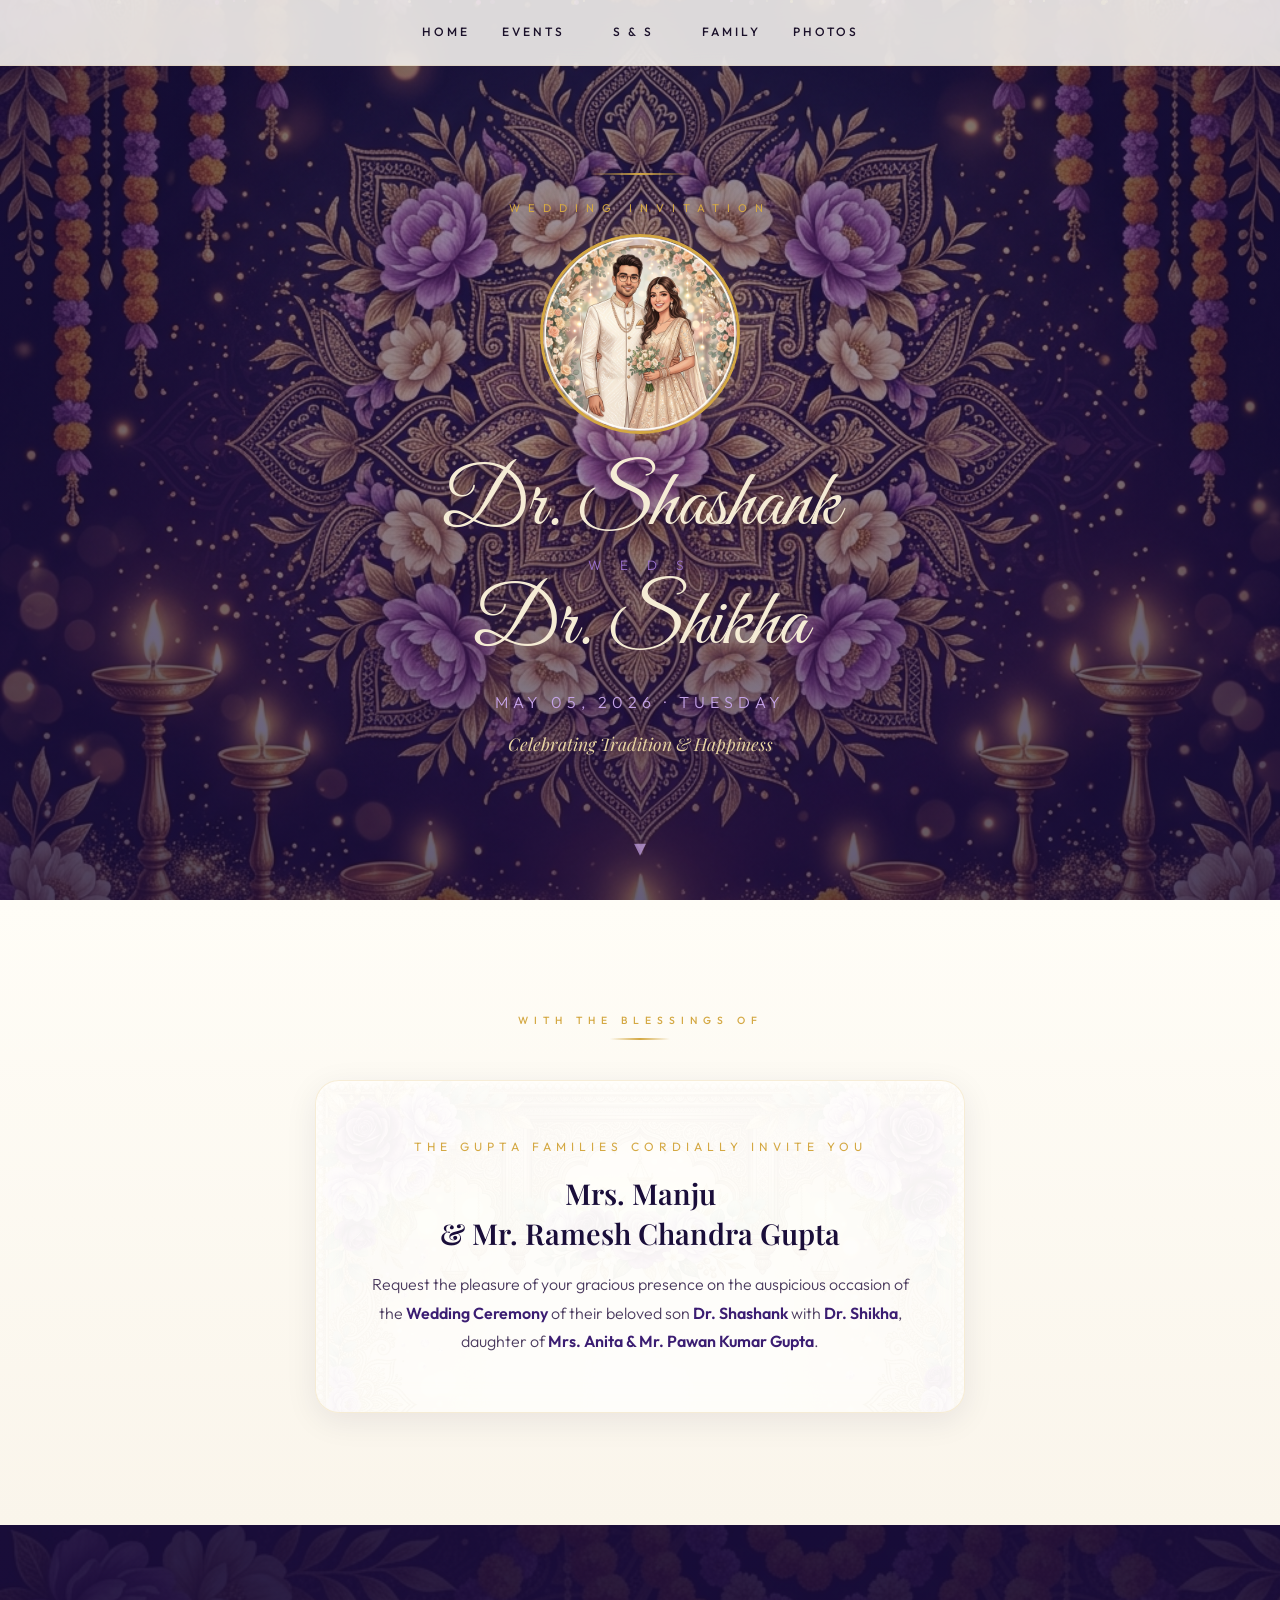
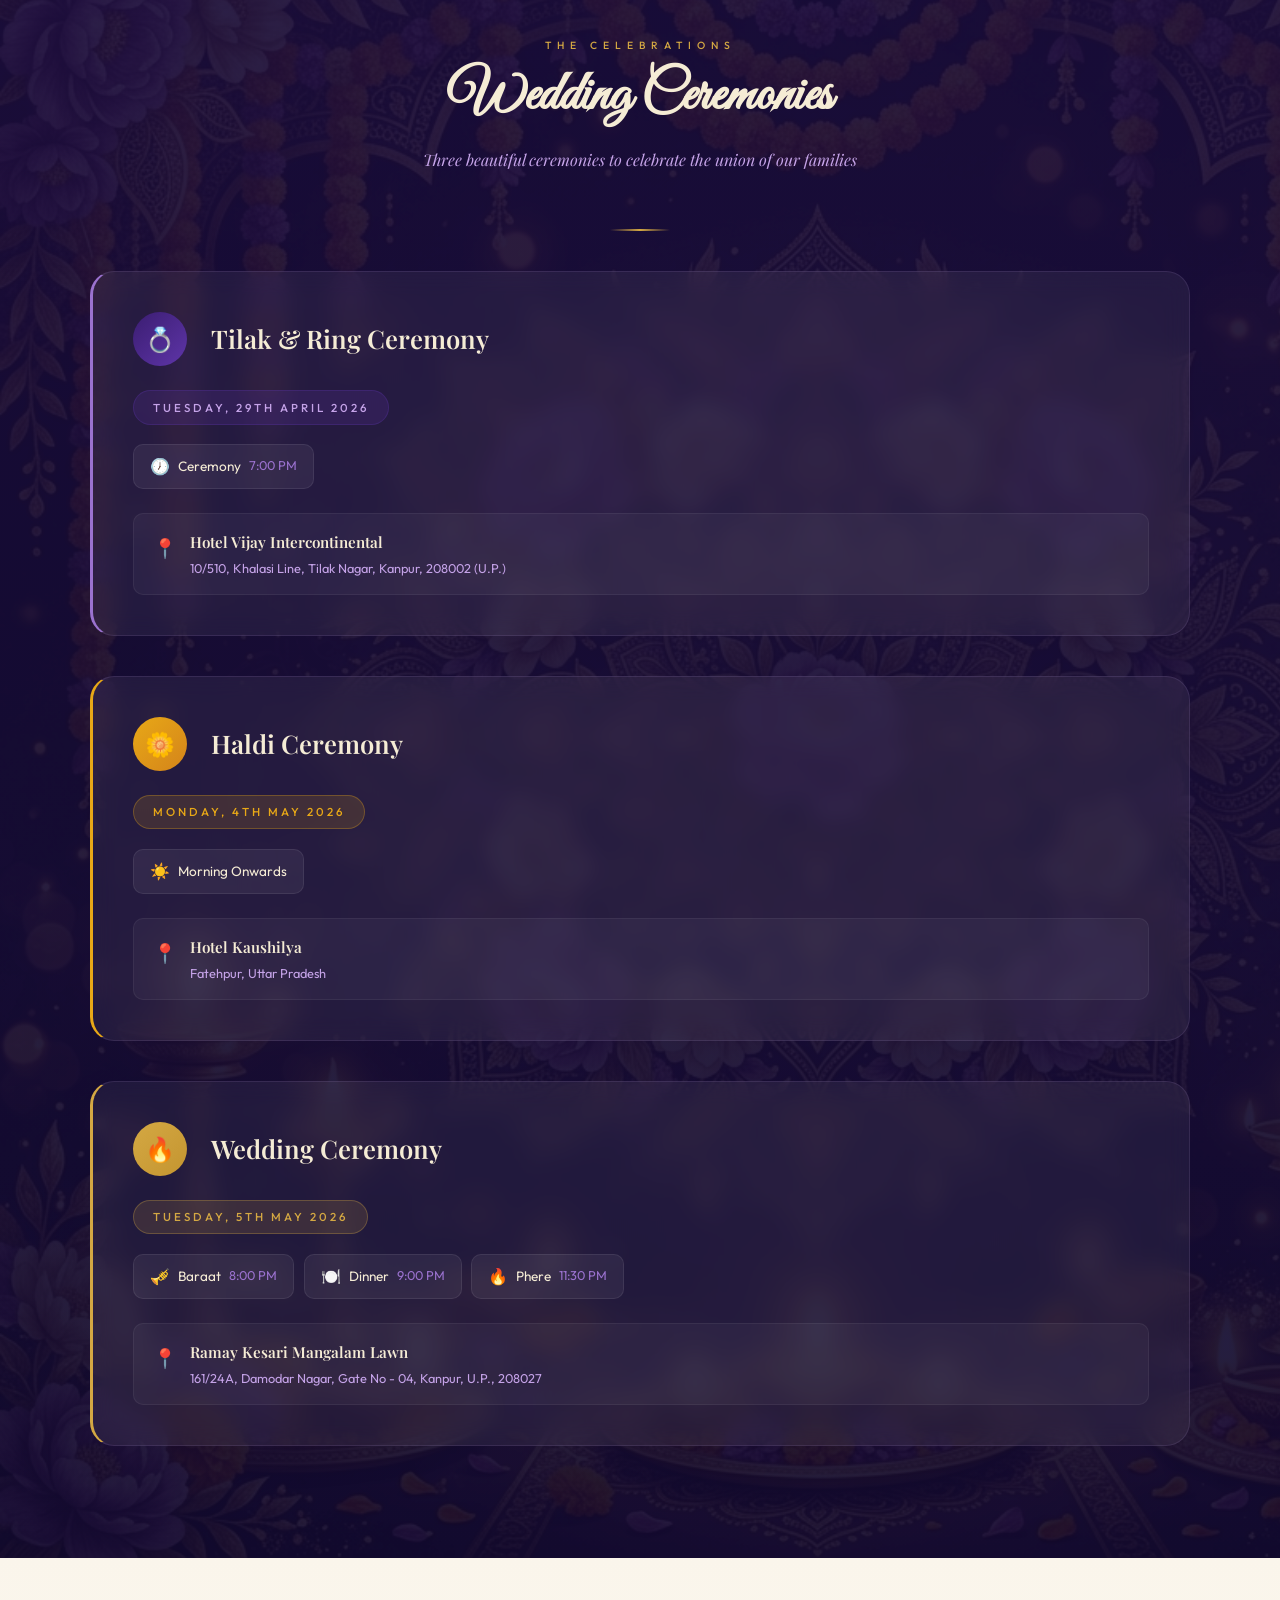
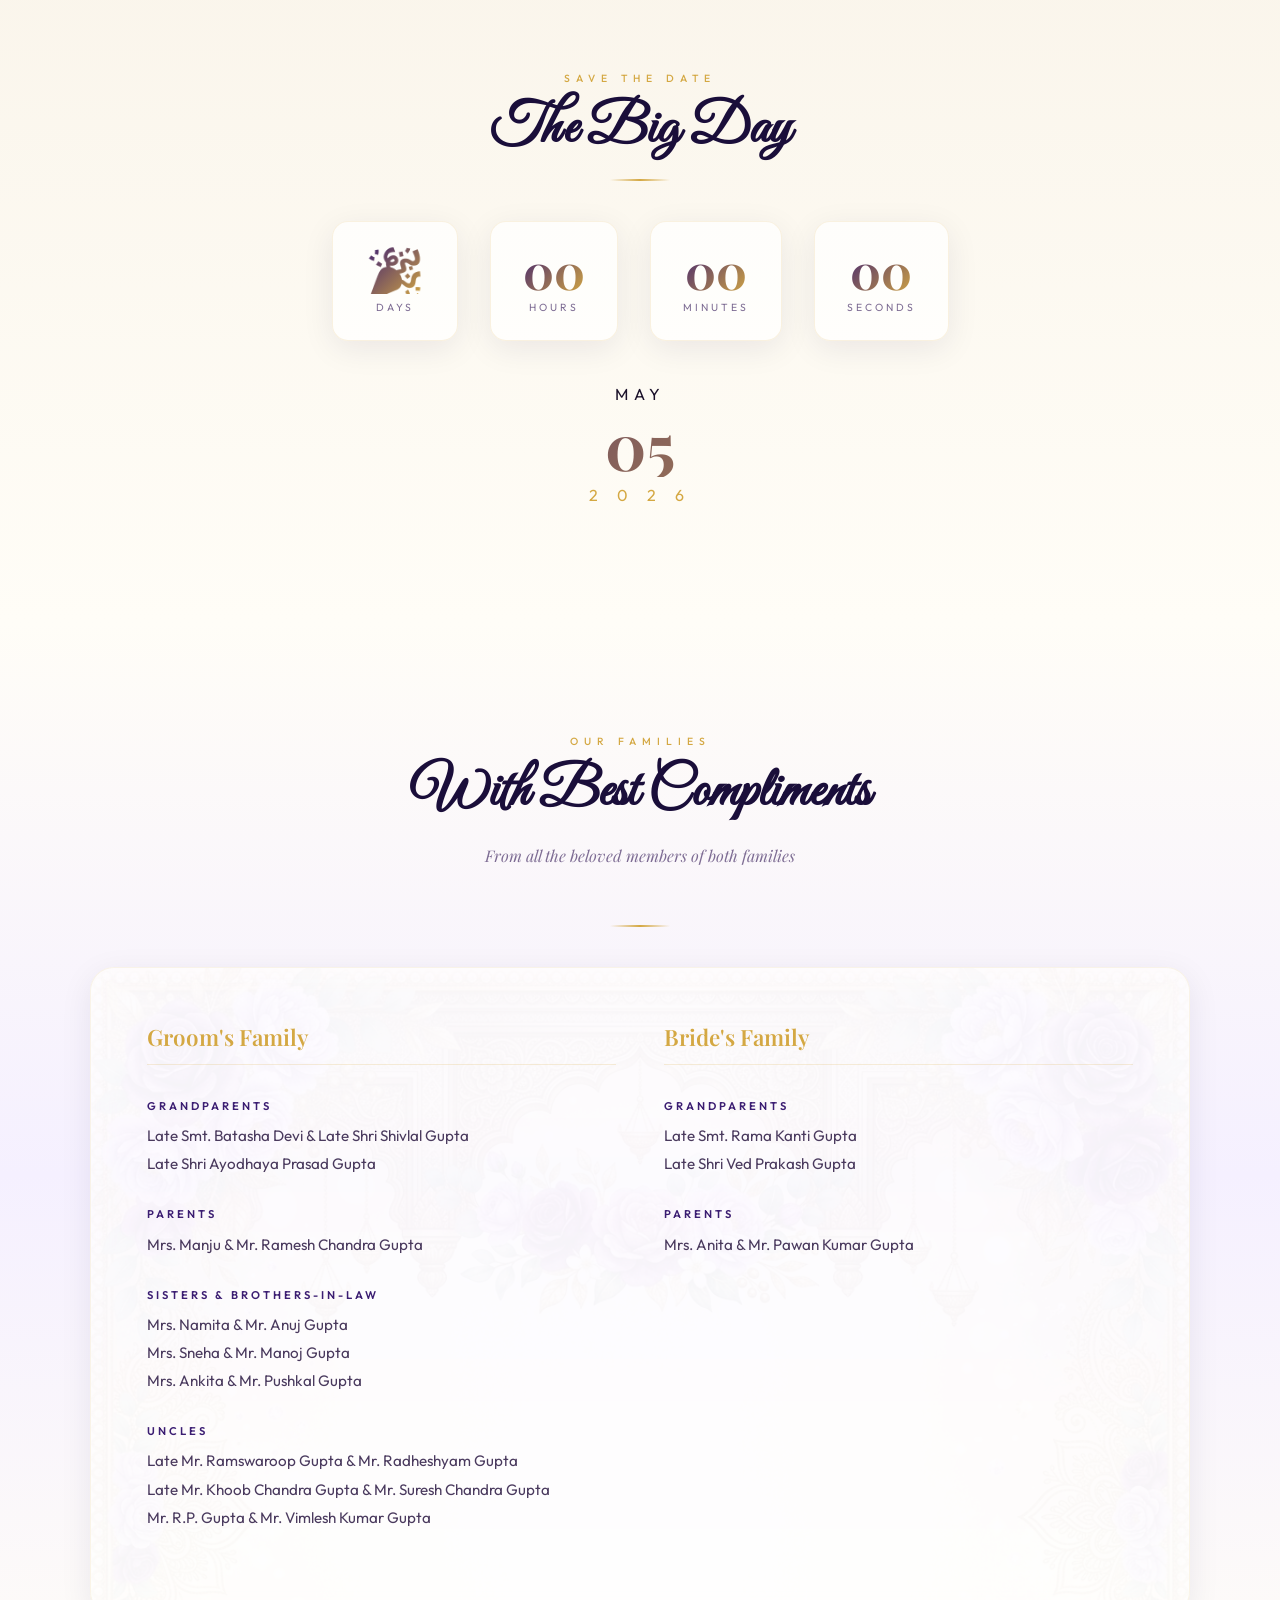
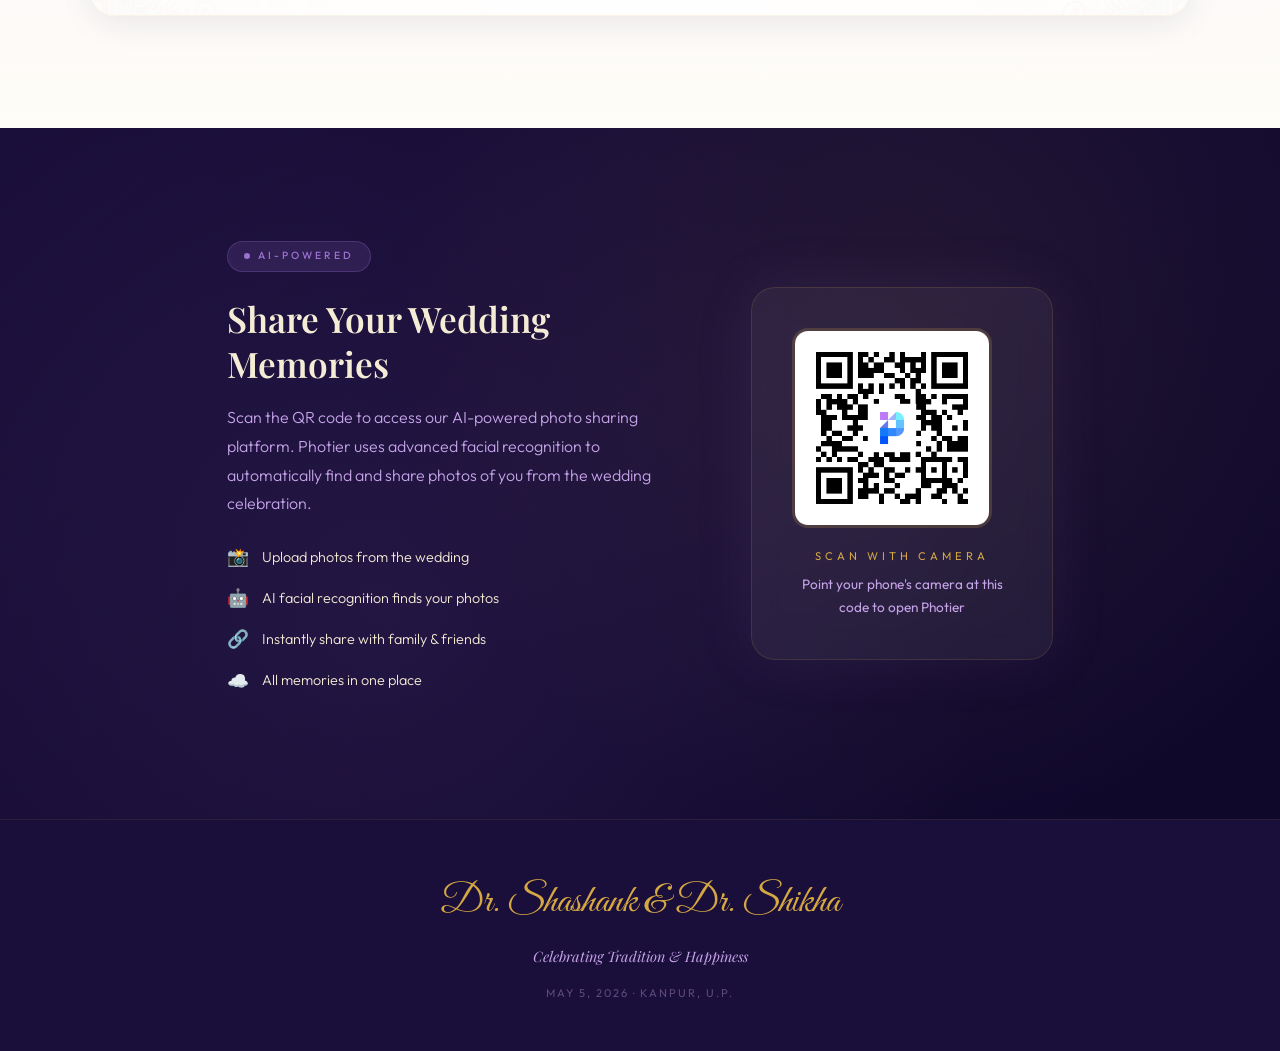
<file: index.html>
<!DOCTYPE html>
<html lang="en">
<head>
  <meta charset="UTF-8" />
  <meta name="viewport" content="width=device-width, initial-scale=1.0" />
  <title>Dr. Shashank & Dr. Shikha | Wedding Celebration 2026</title>
  <meta name="description" content="You are cordially invited to the wedding celebration of Dr. Shashank and Dr. Shikha. Join us on May 5th, 2026 in Kanpur." />
  <meta property="og:title" content="Dr. Shashank & Dr. Shikha — Wedding Invitation" />
  <meta property="og:description" content="Celebrating Tradition & Happiness. May 5, 2026 — Kanpur, U.P." />
  <meta property="og:image" content="assets/animated_couple.png" />
  <link rel="icon" href="data:image/svg+xml,<svg xmlns='http://www.w3.org/2000/svg' viewBox='0 0 100 100'><text y='.9em' font-size='90'>💍</text></svg>" />
  <link rel="stylesheet" href="css/styles.css" />
</head>
<body>

  <!-- ===== NAVIGATION ===== -->
  <nav class="nav" id="mainNav">
    <a href="#home">Home</a>
    <a href="#events">Events</a>
    <a class="nav-logo" href="#">S & S</a>
    <a href="#family">Family</a>
    <a href="#photos">Photos</a>
  </nav>

  <!-- ===== HERO ===== -->
  <header class="hero" id="home">
    <div class="hero-bg"></div>
    <div class="hero-overlay"></div>
    <div class="hero-particles" id="heroParticles"></div>
    <div class="hero-content">
      <div class="hero-ornament"></div>
      <div class="hero-invite-label">Wedding Invitation</div>
      <div class="hero-couple-photo">
        <img src="assets/animated_couple.png" alt="Dr. Shashank & Dr. Shikha" />
      </div>
      <div class="hero-groom">Dr. Shashank</div>
      <div class="hero-weds">W E D S</div>
      <div class="hero-bride">Dr. Shikha</div>
      <div class="hero-date">May 05, 2026 · Tuesday</div>
      <div class="hero-tagline">Celebrating Tradition & Happiness</div>
    </div>
    <a href="#parents" class="hero-arrow">▾</a>
  </header>

  <!-- ===== PARENTS SECTION ===== -->
  <section class="section parents-section" id="parents">
    <div class="section-inner">
      <div class="section-label reveal">With the Blessings of</div>
      <div class="section-ornament reveal"></div>
      <div class="parents-card reveal">
        <div class="parents-with">The Gupta Families Cordially Invite You</div>
        <div class="parents-names-text">Mrs. Manju<br>& Mr. Ramesh Chandra Gupta</div>
        <p class="parents-desc">
          Request the pleasure of your gracious presence on the auspicious occasion of the <strong>Wedding Ceremony</strong> of their beloved son <strong>Dr. Shashank</strong> with <strong>Dr. Shikha</strong>, daughter of <strong>Mrs. Anita & Mr. Pawan Kumar Gupta</strong>.
        </p>
      </div>
    </div>
  </section>

  <!-- ===== EVENTS SECTION ===== -->
  <section class="section events-section" id="events">
    <div class="section-inner">
      <div class="section-label reveal" style="color:var(--gold)">The Celebrations</div>
      <h2 class="section-title light reveal">Wedding Ceremonies</h2>
      <p class="section-subtitle light reveal">Three beautiful ceremonies to celebrate the union of our families</p>
      <div class="section-ornament reveal"></div>

      <div class="events-grid">

        <!-- TILAK & RING -->
        <div class="event-card tilak reveal reveal-delay-1">
          <div class="event-header">
            <div class="event-icon">💍</div>
            <div>
              <div class="event-name">Tilak & Ring Ceremony</div>
            </div>
          </div>
          <div class="event-date-badge">Tuesday, 29th April 2026</div>
          <div class="event-schedule">
            <div class="schedule-chip">
              <span class="chip-icon">🕖</span>
              <span class="chip-label">Ceremony</span>
              <span class="chip-time">7:00 PM</span>
            </div>
          </div>
          <div class="event-venue-box">
            <span class="pin">📍</span>
            <div>
              <div class="venue-name">Hotel Vijay Intercontinental</div>
              <div class="venue-addr">10/510, Khalasi Line, Tilak Nagar, Kanpur, 208002 (U.P.)</div>
            </div>
          </div>
        </div>

        <!-- HALDI -->
        <div class="event-card haldi reveal reveal-delay-2">
          <div class="event-header">
            <div class="event-icon">🌼</div>
            <div>
              <div class="event-name">Haldi Ceremony</div>
            </div>
          </div>
          <div class="event-date-badge">Monday, 4th May 2026</div>
          <div class="event-schedule">
            <div class="schedule-chip">
              <span class="chip-icon">☀️</span>
              <span class="chip-label">Morning Onwards</span>
            </div>
          </div>
          <div class="event-venue-box">
            <span class="pin">📍</span>
            <div>
              <div class="venue-name">Hotel Kaushilya</div>
              <div class="venue-addr">Fatehpur, Uttar Pradesh</div>
            </div>
          </div>
        </div>

        <!-- WEDDING -->
        <div class="event-card wedding reveal reveal-delay-3">
          <div class="event-header">
            <div class="event-icon">🔥</div>
            <div>
              <div class="event-name">Wedding Ceremony</div>
            </div>
          </div>
          <div class="event-date-badge">Tuesday, 5th May 2026</div>
          <div class="event-schedule">
            <div class="schedule-chip">
              <span class="chip-icon">🎺</span>
              <span class="chip-label">Baraat</span>
              <span class="chip-time">8:00 PM</span>
            </div>
            <div class="schedule-chip">
              <span class="chip-icon">🍽️</span>
              <span class="chip-label">Dinner</span>
              <span class="chip-time">9:00 PM</span>
            </div>
            <div class="schedule-chip">
              <span class="chip-icon">🔥</span>
              <span class="chip-label">Phere</span>
              <span class="chip-time">11:30 PM</span>
            </div>
          </div>
          <div class="event-venue-box">
            <span class="pin">📍</span>
            <div>
              <div class="venue-name">Ramay Kesari Mangalam Lawn</div>
              <div class="venue-addr">161/24A, Damodar Nagar, Gate No - 04, Kanpur, U.P., 208027</div>
            </div>
          </div>
        </div>

      </div>
    </div>
  </section>

  <!-- ===== SAVE THE DATE ===== -->
  <section class="section savedate-section" id="savedate">
    <div class="section-inner">
      <div class="section-label reveal">Save the Date</div>
      <h2 class="section-title reveal">The Big Day</h2>
      <div class="section-ornament reveal"></div>
      <div class="savedate-grid reveal">
        <div class="savedate-unit">
          <div class="num" id="countDays">--</div>
          <div class="lbl">Days</div>
        </div>
        <div class="savedate-unit">
          <div class="num" id="countHours">--</div>
          <div class="lbl">Hours</div>
        </div>
        <div class="savedate-unit">
          <div class="num" id="countMins">--</div>
          <div class="lbl">Minutes</div>
        </div>
        <div class="savedate-unit">
          <div class="num" id="countSecs">--</div>
          <div class="lbl">Seconds</div>
        </div>
      </div>
      <div class="reveal" style="margin-top: 1rem;">
        <div class="savedate-month">MAY</div>
        <div class="savedate-big-date">05</div>
        <div class="savedate-year">2 0 2 6</div>
      </div>
    </div>
  </section>

  <!-- ===== FAMILY SECTION ===== -->
  <section class="section family-section" id="family">
    <div class="section-inner">
      <div class="section-label reveal">Our Families</div>
      <h2 class="section-title reveal">With Best Compliments</h2>
      <p class="section-subtitle reveal">From all the beloved members of both families</p>
      <div class="section-ornament reveal"></div>

      <div class="families-container reveal">
        <!-- Groom's Family -->
        <div class="family-column">
          <h3 class="family-column-title">Groom's Family</h3>

          <div class="family-group">
            <div class="family-group-label">Grandparents</div>
            <p>Late Smt. Batasha Devi & Late Shri Shivlal Gupta</p>
            <p>Late Shri Ayodhaya Prasad Gupta</p>
          </div>

          <div class="family-group">
            <div class="family-group-label">Parents</div>
            <p>Mrs. Manju & Mr. Ramesh Chandra Gupta</p>
          </div>

          <div class="family-group">
            <div class="family-group-label">Sisters & Brothers-in-law</div>
            <p>Mrs. Namita & Mr. Anuj Gupta</p>
            <p>Mrs. Sneha & Mr. Manoj Gupta</p>
            <p>Mrs. Ankita & Mr. Pushkal Gupta</p>
          </div>

          <div class="family-group">
            <div class="family-group-label">Uncles</div>
            <p>Late Mr. Ramswaroop Gupta & Mr. Radheshyam Gupta</p>
            <p>Late Mr. Khoob Chandra Gupta & Mr. Suresh Chandra Gupta</p>
            <p>Mr. R.P. Gupta & Mr. Vimlesh Kumar Gupta</p>
          </div>
        </div>

        <!-- Bride's Family -->
        <div class="family-column">
          <h3 class="family-column-title">Bride's Family</h3>

          <div class="family-group">
            <div class="family-group-label">Grandparents</div>
            <p>Late Smt. Rama Kanti Gupta</p>
            <p>Late Shri Ved Prakash Gupta</p>
          </div>

          <div class="family-group">
            <div class="family-group-label">Parents</div>
            <p>Mrs. Anita & Mr. Pawan Kumar Gupta</p>
          </div>
        </div>
      </div>
    </div>
  </section>

  <!-- ===== PHOTIER QR SECTION ===== -->
  <section class="section photier-section" id="photos">
    <div class="section-inner">
      <div class="photier-grid">
        <div class="photier-text reveal">
          <div class="photier-badge">
            <span class="badge-dot"></span>
            <span>AI-Powered</span>
          </div>
          <h2>Share Your Wedding Memories</h2>
          <p>Scan the QR code to access our AI-powered photo sharing platform. Photier uses advanced facial recognition to automatically find and share photos of you from the wedding celebration.</p>
          <ul class="photier-features">
            <li><span class="feat-icon">📸</span> Upload photos from the wedding</li>
            <li><span class="feat-icon">🤖</span> AI facial recognition finds your photos</li>
            <li><span class="feat-icon">🔗</span> Instantly share with family & friends</li>
            <li><span class="feat-icon">☁️</span> All memories in one place</li>
          </ul>
        </div>
        <div class="photier-qr-card reveal reveal-delay-2">
          <img src="assets/photier_pic_qrcode.png" alt="Scan to share wedding photos via Photier" />
          <div class="qr-label">Scan with Camera</div>
          <div class="qr-desc">Point your phone's camera at this code to open Photier</div>
        </div>
      </div>
    </div>
  </section>

  <!-- ===== FOOTER ===== -->
  <footer class="footer">
    <div class="footer-names">Dr. Shashank & Dr. Shikha</div>
    <div class="footer-tagline">Celebrating Tradition & Happiness</div>
    <div class="footer-copy">MAY 5, 2026 · KANPUR, U.P.</div>
  </footer>

  <script>
    /* --- Navigation Scroll Effect --- */
    const nav = document.getElementById('mainNav');
    window.addEventListener('scroll', () => {
      nav.classList.toggle('scrolled', window.scrollY > 80);
    });

    /* --- Hero Particles --- */
    (function createHeroParticles() {
      const c = document.getElementById('heroParticles');
      for (let i = 0; i < 30; i++) {
        const p = document.createElement('div');
        p.className = 'p';
        const sz = Math.random() * 4 + 1.5;
        p.style.width = sz + 'px';
        p.style.height = sz + 'px';
        p.style.left = Math.random() * 100 + '%';
        const hue = Math.random() > 0.5 ? 40 + Math.random() * 20 : 270 + Math.random() * 30;
        p.style.background = `hsl(${hue}, ${60 + Math.random() * 30}%, ${60 + Math.random() * 30}%)`;
        p.style.animationDuration = (10 + Math.random() * 15) + 's';
        p.style.animationDelay = (Math.random() * 12) + 's';
        p.style.opacity = 0.3 + Math.random() * 0.5;
        c.appendChild(p);
      }
    })();

    /* --- Countdown Timer --- */
    (function countdown() {
      const target = new Date('2026-05-05T20:00:00+05:30').getTime();
      function update() {
        const now = Date.now();
        const diff = target - now;
        if (diff <= 0) {
          document.getElementById('countDays').textContent = '🎉';
          document.getElementById('countHours').textContent = '00';
          document.getElementById('countMins').textContent = '00';
          document.getElementById('countSecs').textContent = '00';
          return;
        }
        const d = Math.floor(diff / 86400000);
        const h = Math.floor((diff % 86400000) / 3600000);
        const m = Math.floor((diff % 3600000) / 60000);
        const s = Math.floor((diff % 60000) / 1000);
        document.getElementById('countDays').textContent = String(d).padStart(2, '0');
        document.getElementById('countHours').textContent = String(h).padStart(2, '0');
        document.getElementById('countMins').textContent = String(m).padStart(2, '0');
        document.getElementById('countSecs').textContent = String(s).padStart(2, '0');
        requestAnimationFrame(update);
      }
      update();
    })();

    /* --- Scroll Reveal --- */
    const reveals = document.querySelectorAll('.reveal');
    const observer = new IntersectionObserver((entries) => {
      entries.forEach(e => { if (e.isIntersecting) e.target.classList.add('visible'); });
    }, { threshold: 0.15, rootMargin: '0px 0px -40px 0px' });
    reveals.forEach(el => observer.observe(el));
  </script>
</body>
</html>
</file>
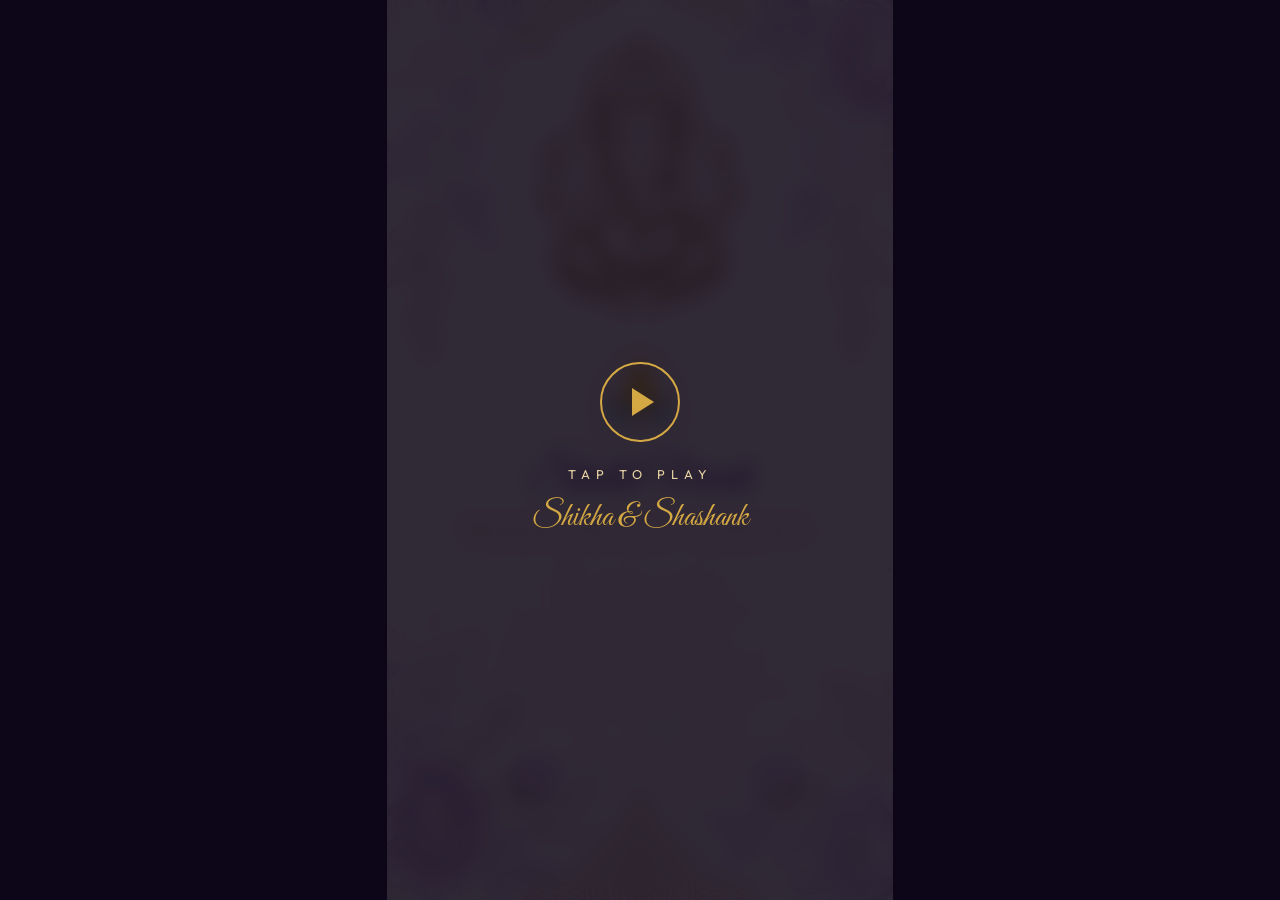
<file: invite.html>
<!DOCTYPE html>
<html lang="en">
<head>
  <meta charset="UTF-8" />
  <meta name="viewport" content="width=device-width, initial-scale=1.0" />
  <title>Shikha & Shashank | Wedding Invite</title>
  <meta name="description" content="You are cordially invited to the wedding of Shikha & Dr. Shashank – May 5, 2026." />

  <!-- Premium Fonts -->
  <link rel="preconnect" href="https://fonts.googleapis.com">
  <link rel="preconnect" href="https://fonts.gstatic.com" crossorigin>
  <link href="https://fonts.googleapis.com/css2?family=Great+Vibes&family=Outfit:wght@200;300;400;600&family=Playfair+Display:ital,wght@0,400;0,600;0,700;1,400&display=swap" rel="stylesheet">

  <style>
    /* ========== DESIGN TOKENS ========== */
    :root {
      --deep-purple: #2c1654;
      --royal-purple: #4a2080;
      --lavender: #9b72cf;
      --soft-purple: #c5a3e8;
      --gold: #d4a843;
      --champagne: #e8d5a3;
      --cream: #faf5eb;
      --ivory: #fffdf7;
      --text-dark: #1a1029;
      --text-light: #f0e6ff;

      --font-script: 'Great Vibes', cursive;
      --font-heading: 'Playfair Display', serif;
      --font-body: 'Outfit', sans-serif;
    }

    /* ========== RESET ========== */
    *, *::before, *::after {
      margin: 0; padding: 0; box-sizing: border-box;
    }

    html, body {
      width: 100%; height: 100%;
      overflow: hidden;
      background: #0d0618;
    }

    /* ========== MAIN VIEWPORT ========== */
    .viewport {
      position: fixed;
      inset: 0;
      /* 9:16 vertical video aspect ratio */
      display: flex;
      justify-content: center;
      align-items: center;
      background: #0d0618;
    }

    .canvas {
      position: relative;
      width: 100vmin;
      height: 100vmax;
      max-width: 1080px;
      max-height: 1920px;
      overflow: hidden;
      background: #0d0618;
    }

    /* Fullscreen on wide screens */
    @media (min-aspect-ratio: 9/16) {
      .canvas {
        width: calc(100vh * 9 / 16);
        height: 100vh;
      }
    }
    @media (max-aspect-ratio: 9/16) {
      .canvas {
        width: 100vw;
        height: calc(100vw * 16 / 9);
      }
    }

    /* ========== SCENES ========== */
    .scene {
      position: absolute;
      inset: 0;
      display: flex;
      flex-direction: column;
      justify-content: center;
      align-items: center;
      opacity: 0;
      pointer-events: none;
      transition: opacity 1.2s cubic-bezier(0.4, 0, 0.2, 1);
    }

    .scene.active {
      opacity: 1;
      pointer-events: auto;
    }

    .scene-bg {
      position: absolute;
      inset: 0;
      background-size: cover;
      background-position: center;
      z-index: 0;
    }

    .scene-overlay {
      position: absolute;
      inset: 0;
      z-index: 1;
    }

    .scene-content {
      position: relative;
      z-index: 2;
      display: flex;
      flex-direction: column;
      align-items: center;
      justify-content: center;
      text-align: center;
      padding: 2rem;
      width: 100%;
      height: 100%;
    }

    /* ========== SCENE 1: GANESH & SHUBH VIVAH ========== */
    #scene1 .scene-bg {
      background-image: url('assets/bg_hero.png');
      animation: slowZoom 8s ease-in-out forwards;
    }

    #scene1 .scene-overlay {
      background: radial-gradient(ellipse at center, rgba(250,245,235,0.1) 0%, rgba(250,245,235,0.7) 100%);
    }

    .ganesh-symbol {
      font-size: 3.5rem;
      color: var(--gold);
      opacity: 0;
      transform: scale(0.5);
      animation: revealGanesh 2s 0.3s cubic-bezier(0.34, 1.56, 0.64, 1) forwards;
      filter: drop-shadow(0 0 20px rgba(212, 168, 67, 0.4));
      margin-bottom: 1.5rem;
    }

    .shubh-text {
      font-family: var(--font-script);
      font-size: 3rem;
      color: var(--royal-purple);
      opacity: 0;
      transform: translateY(30px);
      animation: slideUp 1.5s 1s ease-out forwards;
    }

    .vivah-text {
      font-family: var(--font-heading);
      font-size: 1.2rem;
      letter-spacing: 8px;
      text-transform: uppercase;
      color: var(--gold);
      opacity: 0;
      transform: translateY(20px);
      animation: slideUp 1.5s 1.8s ease-out forwards;
      margin-top: 0.5rem;
    }

    /* ========== SCENE 2: COUPLE NAMES ========== */
    #scene2 .scene-bg {
      background-image: url('assets/bg_ceremony.png');
      animation: slowZoom 10s ease-in-out forwards;
    }

    #scene2 .scene-overlay {
      background: radial-gradient(ellipse at center, rgba(13,6,24,0.3) 0%, rgba(13,6,24,0.75) 100%);
    }

    .couple-photo-frame {
      width: 180px;
      height: 180px;
      border-radius: 50%;
      border: 3px solid var(--gold);
      overflow: hidden;
      margin-bottom: 2rem;
      opacity: 0;
      transform: scale(0.6);
      animation: revealPhoto 1.5s 0.3s cubic-bezier(0.34, 1.56, 0.64, 1) forwards;
      box-shadow: 0 0 40px rgba(212, 168, 67, 0.3), 0 0 80px rgba(155, 114, 207, 0.2);
    }

    .couple-photo-frame img {
      width: 100%;
      height: 100%;
      object-fit: cover;
      object-position: center 20%;
    }

    .bride-name, .groom-name {
      font-family: var(--font-script);
      font-size: 4.5rem;
      color: var(--champagne);
      opacity: 0;
      text-shadow: 0 0 30px rgba(212, 168, 67, 0.3);
      line-height: 1.1;
    }

    .bride-name {
      transform: translateX(-60px);
      animation: slideRight 1.2s 0.8s ease-out forwards;
    }

    .weds-label {
      font-family: var(--font-body);
      font-size: 1rem;
      letter-spacing: 6px;
      text-transform: uppercase;
      color: var(--lavender);
      opacity: 0;
      animation: fadeInSimple 1s 1.6s ease-out forwards;
      margin: 0.3rem 0;
    }

    .groom-name {
      transform: translateX(60px);
      animation: slideLeft 1.2s 2s ease-out forwards;
    }

    .couple-date {
      font-family: var(--font-body);
      font-size: 1rem;
      letter-spacing: 4px;
      color: var(--soft-purple);
      opacity: 0;
      transform: translateY(20px);
      animation: slideUp 1s 2.8s ease-out forwards;
      margin-top: 1.5rem;
      text-transform: uppercase;
    }

    .couple-tagline {
      font-family: var(--font-heading);
      font-style: italic;
      font-size: 1.1rem;
      color: var(--champagne);
      opacity: 0;
      animation: fadeInSimple 1.2s 3.2s ease-out forwards;
      margin-top: 0.8rem;
    }

    /* ========== SCENE 3: TILAK CEREMONY ========== */
    #scene3 .scene-bg {
      background-image: url('assets/bg_details.png');
      animation: slowZoom 8s ease-in-out forwards;
    }

    #scene3 .scene-overlay {
      background: radial-gradient(ellipse at center, rgba(250,245,235,0.15) 0%, rgba(250,245,235,0.82) 100%);
    }

    .ceremony-badge {
      display: inline-block;
      padding: 0.4rem 1.8rem;
      border: 2px solid var(--gold);
      border-radius: 30px;
      font-family: var(--font-body);
      font-size: 0.75rem;
      letter-spacing: 5px;
      text-transform: uppercase;
      color: var(--gold);
      opacity: 0;
      transform: translateY(20px);
      animation: slideUp 1s 0.3s ease-out forwards;
      margin-bottom: 1.2rem;
    }

    .ceremony-title {
      font-family: var(--font-script);
      font-size: 2.8rem;
      color: var(--royal-purple);
      opacity: 0;
      transform: scale(0.8);
      animation: revealTitle 1.2s 0.8s cubic-bezier(0.34, 1.56, 0.64, 1) forwards;
      margin-bottom: 1.5rem;
    }

    .ceremony-date-box {
      background: linear-gradient(135deg, var(--royal-purple), var(--deep-purple));
      padding: 1rem 2.5rem;
      border-radius: 12px;
      opacity: 0;
      transform: translateY(20px);
      animation: slideUp 1s 1.4s ease-out forwards;
      margin-bottom: 1.2rem;
      box-shadow: 0 10px 30px rgba(44, 22, 84, 0.3);
    }

    .ceremony-date-box .date-text {
      font-family: var(--font-heading);
      font-size: 1.3rem;
      font-weight: 600;
      color: var(--champagne);
      letter-spacing: 2px;
    }

    .ceremony-date-box .time-text {
      font-family: var(--font-body);
      font-size: 0.9rem;
      color: var(--soft-purple);
      margin-top: 0.3rem;
    }

    .venue-card {
      background: rgba(255,255,255,0.85);
      backdrop-filter: blur(10px);
      border: 1px solid rgba(212,168,67,0.3);
      border-radius: 16px;
      padding: 1.5rem 2rem;
      max-width: 340px;
      opacity: 0;
      transform: translateY(20px);
      animation: slideUp 1s 2s ease-out forwards;
      box-shadow: 0 8px 24px rgba(0,0,0,0.05);
    }

    .venue-icon {
      font-size: 1.5rem;
      margin-bottom: 0.5rem;
    }

    .venue-card .venue-name {
      font-family: var(--font-heading);
      font-size: 1.1rem;
      font-weight: 600;
      color: var(--deep-purple);
      margin-bottom: 0.4rem;
    }

    .venue-card .venue-address {
      font-family: var(--font-body);
      font-size: 0.8rem;
      color: #6b5a7a;
      line-height: 1.5;
    }

    /* ========== SCENE 4: WEDDING CEREMONY ========== */
    #scene4 .scene-bg {
      background-image: url('assets/bg_ceremony.png');
      animation: slowZoom 8s ease-in-out forwards;
    }

    #scene4 .scene-overlay {
      background: radial-gradient(ellipse at center, rgba(13,6,24,0.2) 0%, rgba(13,6,24,0.7) 100%);
    }

    .wedding-title {
      font-family: var(--font-script);
      font-size: 3rem;
      color: var(--champagne);
      opacity: 0;
      transform: scale(0.8);
      animation: revealTitle 1.2s 0.3s cubic-bezier(0.34, 1.56, 0.64, 1) forwards;
      margin-bottom: 1rem;
      text-shadow: 0 0 30px rgba(212, 168, 67, 0.3);
    }

    .wedding-date-big {
      font-family: var(--font-heading);
      font-size: 2.5rem;
      font-weight: 700;
      color: var(--gold);
      opacity: 0;
      animation: fadeInSimple 1s 1s ease-out forwards;
      text-shadow: 0 0 20px rgba(212, 168, 67, 0.3);
    }

    .wedding-day {
      font-family: var(--font-body);
      font-size: 0.9rem;
      letter-spacing: 6px;
      text-transform: uppercase;
      color: var(--soft-purple);
      opacity: 0;
      animation: fadeInSimple 1s 1.4s ease-out forwards;
      margin-bottom: 1.5rem;
    }

    .schedule-grid {
      display: flex;
      flex-direction: column;
      gap: 0.6rem;
      opacity: 0;
      transform: translateY(20px);
      animation: slideUp 1s 1.8s ease-out forwards;
      margin-bottom: 1.5rem;
    }

    .schedule-item {
      display: flex;
      align-items: center;
      gap: 1rem;
      background: rgba(255,255,255,0.08);
      backdrop-filter: blur(8px);
      border: 1px solid rgba(197, 163, 232, 0.15);
      border-radius: 12px;
      padding: 0.7rem 1.5rem;
    }

    .schedule-item .sched-icon {
      font-size: 1.2rem;
    }

    .schedule-item .sched-label {
      font-family: var(--font-heading);
      font-size: 0.95rem;
      color: var(--champagne);
      flex: 1;
      text-align: left;
    }

    .schedule-item .sched-time {
      font-family: var(--font-body);
      font-size: 0.85rem;
      color: var(--lavender);
      letter-spacing: 1px;
    }

    .venue-card-dark {
      background: rgba(255,255,255,0.06);
      backdrop-filter: blur(10px);
      border: 1px solid rgba(212,168,67,0.2);
      border-radius: 16px;
      padding: 1.2rem 2rem;
      max-width: 340px;
      opacity: 0;
      transform: translateY(20px);
      animation: slideUp 1s 2.5s ease-out forwards;
    }

    .venue-card-dark .venue-name {
      font-family: var(--font-heading);
      font-size: 1rem;
      font-weight: 600;
      color: var(--champagne);
      margin-bottom: 0.3rem;
    }

    .venue-card-dark .venue-address {
      font-family: var(--font-body);
      font-size: 0.75rem;
      color: var(--soft-purple);
      line-height: 1.5;
    }

    /* ========== SCENE 5: CLOSING / SAVE THE DATE ========== */
    #scene5 .scene-bg {
      background-image: url('assets/bg_hero.png');
      animation: slowZoom 8s ease-in-out forwards;
    }

    #scene5 .scene-overlay {
      background: radial-gradient(ellipse at center, rgba(250,245,235,0.2) 0%, rgba(250,245,235,0.75) 100%);
    }

    .closing-ornament {
      width: 80px;
      height: 2px;
      background: linear-gradient(90deg, transparent, var(--gold), transparent);
      opacity: 0;
      animation: fadeInSimple 1s 0.3s ease-out forwards;
      margin-bottom: 1.5rem;
    }

    .save-the-date {
      font-family: var(--font-body);
      font-size: 0.8rem;
      letter-spacing: 8px;
      text-transform: uppercase;
      color: var(--gold);
      opacity: 0;
      animation: fadeInSimple 1s 0.5s ease-out forwards;
      margin-bottom: 0.5rem;
    }

    .closing-names {
      font-family: var(--font-script);
      font-size: 3.5rem;
      color: var(--royal-purple);
      opacity: 0;
      transform: scale(0.8);
      animation: revealTitle 1.2s 1s cubic-bezier(0.34, 1.56, 0.64, 1) forwards;
      line-height: 1.3;
    }

    .closing-amp {
      font-family: var(--font-heading);
      font-style: italic;
      font-size: 2rem;
      color: var(--lavender);
      display: block;
      margin: -0.2rem 0;
    }

    .closing-date-display {
      margin-top: 1.5rem;
      opacity: 0;
      animation: fadeInSimple 1s 2s ease-out forwards;
    }

    .closing-date-display .month {
      font-family: var(--font-body);
      font-size: 1rem;
      letter-spacing: 6px;
      text-transform: uppercase;
      color: var(--deep-purple);
    }

    .closing-date-display .day-number {
      font-family: var(--font-heading);
      font-size: 5rem;
      font-weight: 700;
      color: var(--royal-purple);
      line-height: 1;
      background: linear-gradient(135deg, var(--royal-purple), var(--gold));
      -webkit-background-clip: text;
      -webkit-text-fill-color: transparent;
    }

    .closing-date-display .year {
      font-family: var(--font-body);
      font-size: 1.2rem;
      letter-spacing: 8px;
      color: var(--gold);
    }

    .closing-footer {
      font-family: var(--font-heading);
      font-style: italic;
      font-size: 1rem;
      color: var(--text-dark);
      opacity: 0;
      animation: fadeInSimple 1s 2.8s ease-out forwards;
      margin-top: 2rem;
    }

    .closing-ornament-bottom {
      width: 80px;
      height: 2px;
      background: linear-gradient(90deg, transparent, var(--gold), transparent);
      opacity: 0;
      animation: fadeInSimple 1s 2.5s ease-out forwards;
      margin-top: 1.5rem;
    }

    /* ========== FLOATING PARTICLES ========== */
    .particles-container {
      position: absolute;
      inset: 0;
      z-index: 3;
      pointer-events: none;
      overflow: hidden;
    }

    .particle {
      position: absolute;
      border-radius: 50%;
      animation: floatParticle linear infinite;
    }

    .petal {
      position: absolute;
      width: 12px;
      height: 8px;
      background: var(--soft-purple);
      border-radius: 50% 0 50% 0;
      opacity: 0.5;
      animation: floatPetal linear infinite;
    }

    /* ========== PROGRESS BAR ========== */
    .progress-container {
      position: absolute;
      bottom: 0;
      left: 0;
      right: 0;
      height: 4px;
      background: rgba(255,255,255,0.1);
      z-index: 100;
    }

    .progress-bar {
      height: 100%;
      width: 0%;
      background: linear-gradient(90deg, var(--lavender), var(--gold));
      transition: width 0.1s linear;
      border-radius: 0 2px 2px 0;
    }

    /* ========== PLAY BUTTON OVERLAY ========== */
    .play-overlay {
      position: absolute;
      inset: 0;
      z-index: 200;
      background: rgba(13,6,24,0.85);
      backdrop-filter: blur(10px);
      display: flex;
      flex-direction: column;
      justify-content: center;
      align-items: center;
      cursor: pointer;
      transition: opacity 0.8s ease;
    }

    .play-overlay.hidden {
      opacity: 0;
      pointer-events: none;
    }

    .play-btn {
      width: 80px;
      height: 80px;
      border: 2px solid var(--gold);
      border-radius: 50%;
      display: flex;
      justify-content: center;
      align-items: center;
      margin-bottom: 1.5rem;
      animation: pulseGlow 2s ease-in-out infinite;
      cursor: pointer;
    }

    .play-btn::after {
      content: '';
      width: 0;
      height: 0;
      border-left: 22px solid var(--gold);
      border-top: 14px solid transparent;
      border-bottom: 14px solid transparent;
      margin-left: 5px;
    }

    .play-text {
      font-family: var(--font-body);
      font-size: 0.8rem;
      letter-spacing: 6px;
      text-transform: uppercase;
      color: var(--champagne);
    }

    .play-subtitle {
      font-family: var(--font-script);
      font-size: 2rem;
      color: var(--gold);
      margin-top: 1rem;
    }

    /* ========== ANIMATIONS ========== */
    @keyframes slowZoom {
      from { transform: scale(1); }
      to { transform: scale(1.12); }
    }

    @keyframes revealGanesh {
      to { opacity: 1; transform: scale(1); }
    }

    @keyframes slideUp {
      to { opacity: 1; transform: translateY(0); }
    }

    @keyframes slideRight {
      to { opacity: 1; transform: translateX(0); }
    }

    @keyframes slideLeft {
      to { opacity: 1; transform: translateX(0); }
    }

    @keyframes fadeInSimple {
      to { opacity: 1; }
    }

    @keyframes revealTitle {
      to { opacity: 1; transform: scale(1); }
    }

    @keyframes revealPhoto {
      to { opacity: 1; transform: scale(1); }
    }

    @keyframes pulseGlow {
      0%, 100% { box-shadow: 0 0 20px rgba(212,168,67,0.2); }
      50% { box-shadow: 0 0 40px rgba(212,168,67,0.5); }
    }

    @keyframes floatParticle {
      0% { transform: translateY(100vh) rotate(0deg); opacity: 0; }
      10% { opacity: 1; }
      90% { opacity: 1; }
      100% { transform: translateY(-20vh) rotate(360deg); opacity: 0; }
    }

    @keyframes floatPetal {
      0% { transform: translateY(100vh) translateX(0) rotate(0deg); opacity: 0; }
      10% { opacity: 0.6; }
      50% { transform: translateY(50vh) translateX(40px) rotate(180deg); }
      90% { opacity: 0.4; }
      100% { transform: translateY(-20vh) translateX(-20px) rotate(360deg); opacity: 0; }
    }

    /* ========== RESPONSIVE ========== */
    @media (max-width: 400px) {
      .bride-name, .groom-name { font-size: 3.5rem; }
      .ceremony-title { font-size: 2.2rem; }
      .wedding-title { font-size: 2.4rem; }
      .closing-names { font-size: 2.8rem; }
      .closing-date-display .day-number { font-size: 4rem; }
      .shubh-text { font-size: 2.4rem; }
    }
  </style>
</head>
<body>
  <div class="viewport">
    <div class="canvas" id="canvas">

      <!-- ====== SCENE 1: GANESH & SHUBH VIVAH (0s - 5s) ====== -->
      <div class="scene active" id="scene1">
        <div class="scene-bg"></div>
        <div class="scene-overlay"></div>
        <div class="scene-content">
          <div class="ganesh-symbol">🙏</div>
          <div class="shubh-text">Shubh Vivah</div>
          <div class="vivah-text">Wedding Invitation</div>
        </div>
      </div>

      <!-- ====== SCENE 2: COUPLE NAMES (5s - 12s) ====== -->
      <div class="scene" id="scene2">
        <div class="scene-bg"></div>
        <div class="scene-overlay"></div>
        <div class="scene-content">
          <div class="couple-photo-frame">
            <img src="assets/couple.jpeg" alt="Shikha & Shashank" />
          </div>
          <div class="bride-name">Shikha</div>
          <div class="weds-label">W E D S</div>
          <div class="groom-name">Dr. Shashank</div>
          <div class="couple-date">May 05, 2026 · Tuesday</div>
          <div class="couple-tagline">Celebrating Love & Happiness</div>
        </div>
      </div>

      <!-- ====== SCENE 3: TILAK & RING CEREMONY (12s - 19s) ====== -->
      <div class="scene" id="scene3">
        <div class="scene-bg"></div>
        <div class="scene-overlay"></div>
        <div class="scene-content">
          <div class="ceremony-badge">Event I</div>
          <div class="ceremony-title">Tilak & Ring Ceremony</div>
          <div class="ceremony-date-box">
            <div class="date-text">Monday, 4th May 2026</div>
            <div class="time-text">7:00 PM Onwards</div>
          </div>
          <div class="venue-card">
            <div class="venue-icon">📍</div>
            <div class="venue-name">Hotel Vijay Intercontinental</div>
            <div class="venue-address">
              10/510, Khalasi Line, Tilak Nagar,<br>
              Kanpur, 208002 (U.P.)
            </div>
          </div>
        </div>
      </div>

      <!-- ====== SCENE 4: WEDDING CEREMONY (19s - 26s) ====== -->
      <div class="scene" id="scene4">
        <div class="scene-bg"></div>
        <div class="scene-overlay"></div>
        <div class="scene-content">
          <div class="wedding-title">Wedding Ceremony</div>
          <div class="wedding-date-big">5th May 2026</div>
          <div class="wedding-day">T U E S D A Y</div>

          <div class="schedule-grid">
            <div class="schedule-item">
              <span class="sched-icon">🎺</span>
              <span class="sched-label">Baraat</span>
              <span class="sched-time">8:00 PM</span>
            </div>
            <div class="schedule-item">
              <span class="sched-icon">🍽️</span>
              <span class="sched-label">Dinner</span>
              <span class="sched-time">9:00 PM</span>
            </div>
            <div class="schedule-item">
              <span class="sched-icon">🔥</span>
              <span class="sched-label">Phere</span>
              <span class="sched-time">11:30 PM</span>
            </div>
          </div>

          <div class="venue-card-dark">
            <div class="venue-icon" style="font-size: 1.2rem; margin-bottom: 0.3rem;">📍</div>
            <div class="venue-name">Ramay Kesari Mangalam Lawn</div>
            <div class="venue-address">
              161/24A, Damodar Nagar, Gate No - 04,<br>
              Kanpur, U.P., 208027
            </div>
          </div>
        </div>
      </div>

      <!-- ====== SCENE 5: SAVE THE DATE / CLOSING (26s - 32s) ====== -->
      <div class="scene" id="scene5">
        <div class="scene-bg"></div>
        <div class="scene-overlay"></div>
        <div class="scene-content">
          <div class="closing-ornament"></div>
          <div class="save-the-date">Save the Date</div>
          <div class="closing-names">
            Shikha
            <span class="closing-amp">&</span>
            Dr. Shashank
          </div>
          <div class="closing-date-display">
            <div class="month">MAY</div>
            <div class="day-number">05</div>
            <div class="year">2 0 2 6</div>
          </div>
          <div class="closing-footer">You are cordially invited</div>
          <div class="closing-ornament-bottom"></div>
        </div>
      </div>

      <!-- ====== FLOATING PARTICLES ====== -->
      <div class="particles-container" id="particles"></div>

      <!-- ====== PROGRESS BAR ====== -->
      <div class="progress-container">
        <div class="progress-bar" id="progressBar"></div>
      </div>

      <!-- ====== PLAY OVERLAY ====== -->
      <div class="play-overlay" id="playOverlay">
        <div class="play-btn"></div>
        <div class="play-text">Tap to Play</div>
        <div class="play-subtitle">Shikha & Shashank</div>
      </div>

    </div>
  </div>

  <!-- Background Music (royalty free) -->
  <audio id="bgMusic" preload="auto" loop>
    <!-- We'll use Web Audio API for a gentle tone instead -->
  </audio>

  <script>
    // ========== CONFIGURATION ==========
    const TOTAL_DURATION = 32000; // 32 seconds total
    const SCENES = [
      { id: 'scene1', start: 0,     end: 5000  },
      { id: 'scene2', start: 5000,  end: 12000 },
      { id: 'scene3', start: 12000, end: 19000 },
      { id: 'scene4', start: 19000, end: 26000 },
      { id: 'scene5', start: 26000, end: 32000 },
    ];

    let startTime = null;
    let isPlaying = false;
    let animFrameId = null;
    let audioCtx = null;

    // ========== PARTICLES ==========
    function createParticles() {
      const container = document.getElementById('particles');
      
      // Golden sparkle particles
      for (let i = 0; i < 25; i++) {
        const p = document.createElement('div');
        p.className = 'particle';
        const size = Math.random() * 4 + 2;
        p.style.width = size + 'px';
        p.style.height = size + 'px';
        p.style.left = Math.random() * 100 + '%';
        p.style.background = `hsl(${40 + Math.random() * 20}, ${70 + Math.random() * 30}%, ${60 + Math.random() * 30}%)`;
        p.style.animationDuration = (8 + Math.random() * 12) + 's';
        p.style.animationDelay = (Math.random() * 10) + 's';
        p.style.opacity = 0.4 + Math.random() * 0.4;
        container.appendChild(p);
      }

      // Flower petals
      for (let i = 0; i < 12; i++) {
        const petal = document.createElement('div');
        petal.className = 'petal';
        petal.style.left = Math.random() * 100 + '%';
        const hue = 270 + Math.random() * 30;
        petal.style.background = `hsl(${hue}, 50%, ${70 + Math.random() * 20}%)`;
        petal.style.animationDuration = (12 + Math.random() * 10) + 's';
        petal.style.animationDelay = (Math.random() * 15) + 's';
        petal.style.width = (8 + Math.random() * 8) + 'px';
        petal.style.height = (5 + Math.random() * 5) + 'px';
        container.appendChild(petal);
      }
    }

    // ========== WEB AUDIO: GENTLE BELL TONES ==========
    function createChime() {
      if (audioCtx) return;
      audioCtx = new (window.AudioContext || window.webkitAudioContext)();
      
      const notes = [523.25, 659.25, 783.99, 1046.50, 783.99, 659.25]; // C5, E5, G5, C6...
      let noteIndex = 0;

      function playNote() {
        if (!isPlaying) return;
        
        const osc = audioCtx.createOscillator();
        const gain = audioCtx.createGain();
        
        osc.type = 'sine';
        osc.frequency.value = notes[noteIndex % notes.length];
        
        gain.gain.setValueAtTime(0, audioCtx.currentTime);
        gain.gain.linearRampToValueAtTime(0.06, audioCtx.currentTime + 0.1);
        gain.gain.exponentialRampToValueAtTime(0.001, audioCtx.currentTime + 3);
        
        osc.connect(gain);
        gain.connect(audioCtx.destination);
        
        osc.start(audioCtx.currentTime);
        osc.stop(audioCtx.currentTime + 3);
        
        noteIndex++;
        
        if (isPlaying) {
          setTimeout(playNote, 3000 + Math.random() * 2000);
        }
      }
      
      playNote();
    }

    // ========== SCENE MANAGEMENT ==========
    function updateScenes(elapsed) {
      SCENES.forEach(scene => {
        const el = document.getElementById(scene.id);
        if (elapsed >= scene.start && elapsed < scene.end) {
          if (!el.classList.contains('active')) {
            el.classList.add('active');
            // Re-trigger CSS animations by re-adding inner elements
            resetAnimations(el);
          }
        } else {
          el.classList.remove('active');
        }
      });

      // Progress bar
      const progress = Math.min((elapsed / TOTAL_DURATION) * 100, 100);
      document.getElementById('progressBar').style.width = progress + '%';
    }

    function resetAnimations(sceneEl) {
      const children = sceneEl.querySelectorAll('.scene-content > *');
      children.forEach(child => {
        // Clone and replace to restart CSS animations
        const clone = child.cloneNode(true);
        child.parentNode.replaceChild(clone, child);
      });
      // Also reset BG animation
      const bg = sceneEl.querySelector('.scene-bg');
      if (bg) {
        const bgClone = bg.cloneNode(true);
        bg.parentNode.replaceChild(bgClone, bg);
      }
    }

    // ========== MAIN LOOP ==========
    function mainLoop(timestamp) {
      if (!startTime) startTime = timestamp;
      const elapsed = timestamp - startTime;

      updateScenes(elapsed);

      if (elapsed < TOTAL_DURATION) {
        animFrameId = requestAnimationFrame(mainLoop);
      } else {
        // Loop the animation
        startTime = null;
        animFrameId = requestAnimationFrame(mainLoop);
      }
    }

    // ========== START ==========
    function startInvite() {
      document.getElementById('playOverlay').classList.add('hidden');
      isPlaying = true;
      createParticles();
      createChime();
      animFrameId = requestAnimationFrame(mainLoop);
    }

    document.getElementById('playOverlay').addEventListener('click', startInvite);

    // Preload images
    ['assets/bg_hero.png', 'assets/bg_ceremony.png', 'assets/bg_details.png', 'assets/couple.jpeg'].forEach(src => {
      const img = new Image();
      img.src = src;
    });
  </script>
</body>
</html>
</file>
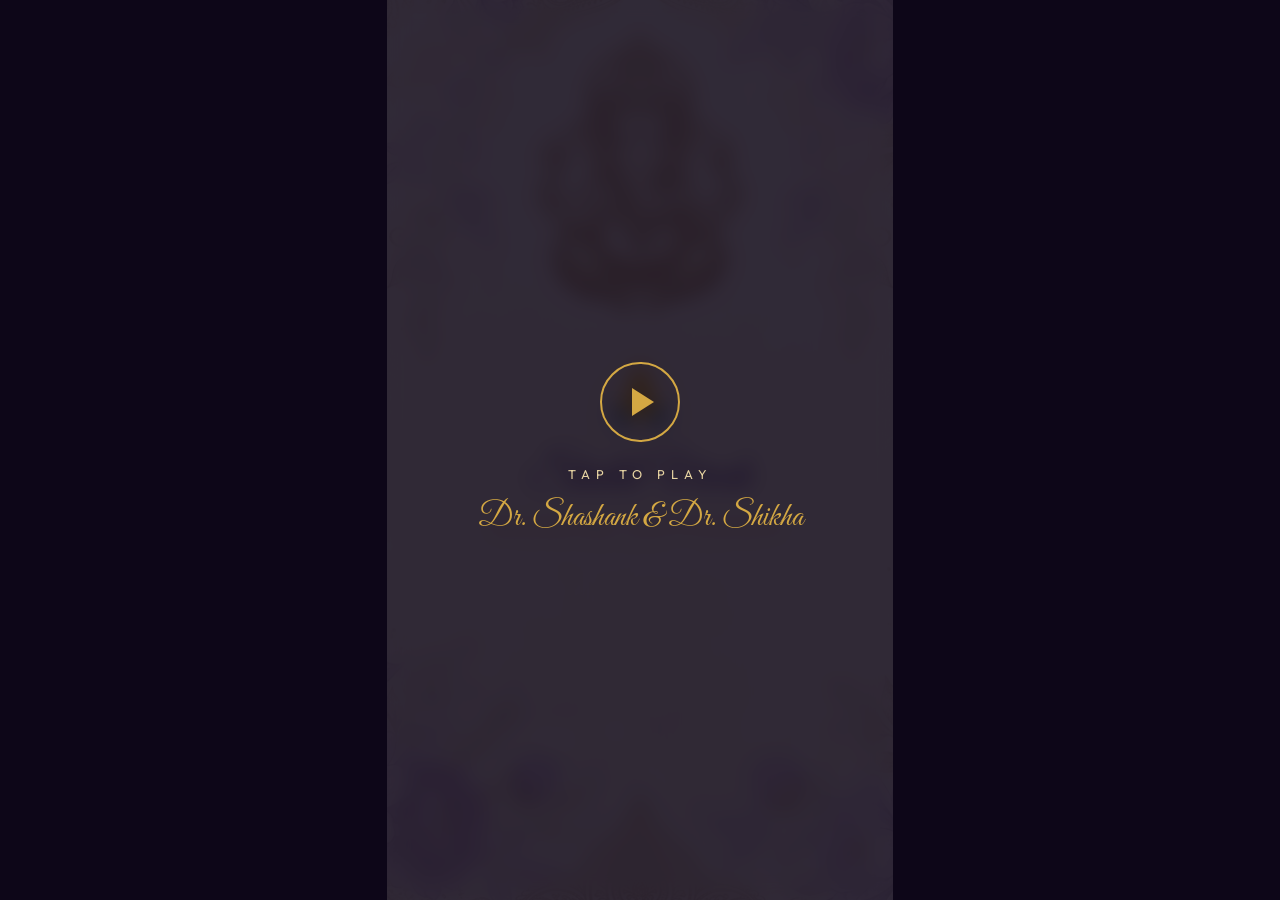
<file: invite_all_events.html>
<!DOCTYPE html>
<html lang="en">
<head>
  <meta charset="UTF-8" />
  <meta name="viewport" content="width=device-width, initial-scale=1.0" />
  <title>Dr. Shashank & Dr. Shikha | Wedding Invite - All Events</title>
  <link rel="preconnect" href="https://fonts.googleapis.com">
  <link rel="preconnect" href="https://fonts.gstatic.com" crossorigin>
  <link href="https://fonts.googleapis.com/css2?family=Great+Vibes&family=Outfit:wght@200;300;400;600&family=Playfair+Display:ital,wght@0,400;0,600;0,700;1,400&display=swap" rel="stylesheet">
  <style>
    :root {
      --deep-purple: #2c1654;
      --royal-purple: #4a2080;
      --lavender: #9b72cf;
      --soft-purple: #c5a3e8;
      --gold: #d4a843;
      --champagne: #e8d5a3;
      --cream: #faf5eb;
      --ivory: #fffdf7;
      --text-dark: #1a1029;
      --text-light: #f0e6ff;
      --haldi-yellow: #e8a817;
      --haldi-orange: #d4841a;
      --haldi-cream: #fff8e7;
      --font-script: 'Great Vibes', cursive;
      --font-heading: 'Playfair Display', serif;
      --font-body: 'Outfit', sans-serif;
    }
    *, *::before, *::after { margin: 0; padding: 0; box-sizing: border-box; }
    html, body { width: 100%; height: 100%; overflow: hidden; background: #0d0618; }

    .viewport {
      position: fixed; inset: 0;
      display: flex; justify-content: center; align-items: center;
      background: #0d0618;
    }
    .canvas {
      position: relative;
      width: 100vmin; height: 100vmax;
      max-width: 1080px; max-height: 1920px;
      overflow: hidden; background: #0d0618;
    }
    @media (min-aspect-ratio: 9/16) {
      .canvas { width: calc(100vh * 9 / 16); height: 100vh; }
    }
    @media (max-aspect-ratio: 9/16) {
      .canvas { width: 100vw; height: calc(100vw * 16 / 9); }
    }

    /* ===== SCENES ===== */
    .scene {
      position: absolute; inset: 0;
      display: flex; flex-direction: column;
      justify-content: center; align-items: center;
      opacity: 0; pointer-events: none;
      transition: opacity 1.2s cubic-bezier(0.4, 0, 0.2, 1);
    }
    .scene.active { opacity: 1; pointer-events: auto; }
    .scene-bg {
      position: absolute; inset: 0;
      background-size: cover; background-position: center; z-index: 0;
    }
    .scene-overlay { position: absolute; inset: 0; z-index: 1; }
    .scene-content {
      position: relative; z-index: 2;
      display: flex; flex-direction: column;
      align-items: center; justify-content: center;
      text-align: center; padding: 2rem;
      width: 100%; height: 100%;
    }

    /* ===== SCENE 1: GANESH ===== */
    #scene1 .scene-bg { background-image: url('assets/bg_hero.png'); animation: slowZoom 6s ease-in-out forwards; }
    #scene1 .scene-overlay { background: radial-gradient(ellipse at center, rgba(250,245,235,0.1) 0%, rgba(250,245,235,0.75) 100%); }
    .ganesh-symbol {
      font-size: 3.5rem; color: var(--gold); opacity: 0; transform: scale(0.5);
      animation: revealScale 1.5s 0.2s cubic-bezier(0.34, 1.56, 0.64, 1) forwards;
      filter: drop-shadow(0 0 20px rgba(212,168,67,0.4)); margin-bottom: 1rem;
    }
    .shubh-text {
      font-family: var(--font-script); font-size: 3rem; color: var(--royal-purple);
      opacity: 0; transform: translateY(30px); animation: slideUp 1.2s 0.8s ease-out forwards;
    }
    .vivah-text {
      font-family: var(--font-heading); font-size: 1.1rem; letter-spacing: 6px;
      text-transform: uppercase; color: var(--gold); opacity: 0; transform: translateY(20px);
      animation: slideUp 1.2s 1.5s ease-out forwards; margin-top: 0.5rem;
    }

    /* ===== SCENE 2: PARENTS ===== */
    #scene2 .scene-bg { background-image: url('assets/bg_details.png'); animation: slowZoom 6s ease-in-out forwards; }
    #scene2 .scene-overlay { background: radial-gradient(ellipse at center, rgba(250,245,235,0.15) 0%, rgba(250,245,235,0.85) 100%); }
    .parents-ornament-top { width: 60px; height: 2px; background: linear-gradient(90deg, transparent, var(--gold), transparent); opacity: 0; animation: fadeIn 0.8s 0.2s ease-out forwards; margin-bottom: 1.2rem; }
    .parents-intro { font-family: var(--font-body); font-size: 0.75rem; letter-spacing: 5px; text-transform: uppercase; color: var(--gold); opacity: 0; animation: fadeIn 0.8s 0.4s ease-out forwards; margin-bottom: 0.8rem; }
    .parents-names { font-family: var(--font-heading); font-size: 1.7rem; font-weight: 600; color: var(--deep-purple); opacity: 0; transform: translateY(20px); animation: slideUp 1s 0.8s ease-out forwards; line-height: 1.4; margin-bottom: 0.8rem; }
    .parents-invite-text { font-family: var(--font-body); font-size: 0.95rem; color: #5a4a6a; opacity: 0; animation: fadeIn 0.8s 1.6s ease-out forwards; max-width: 300px; line-height: 1.6; font-weight: 300; }
    .parents-invite-text strong { color: var(--royal-purple); font-weight: 600; }
    .parents-ornament-bottom { width: 60px; height: 2px; background: linear-gradient(90deg, transparent, var(--gold), transparent); opacity: 0; animation: fadeIn 0.8s 2s ease-out forwards; margin-top: 1.2rem; }

    /* ===== SCENE 3: COUPLE ===== */
    #scene3 .scene-bg { background-image: url('assets/bg_ceremony.png'); animation: slowZoom 8s ease-in-out forwards; }
    #scene3 .scene-overlay { background: radial-gradient(ellipse at center, rgba(13,6,24,0.3) 0%, rgba(13,6,24,0.75) 100%); }
    .couple-photo-frame { width: 160px; height: 160px; border-radius: 50%; border: 3px solid var(--gold); overflow: hidden; margin-bottom: 1.5rem; opacity: 0; transform: scale(0.6); animation: revealScale 1.2s 0.2s cubic-bezier(0.34, 1.56, 0.64, 1) forwards; box-shadow: 0 0 40px rgba(212,168,67,0.3), 0 0 80px rgba(155,114,207,0.2); }
    .couple-photo-frame img { width: 100%; height: 100%; object-fit: cover; }
    .groom-name, .bride-name { font-family: var(--font-script); font-size: 4rem; color: var(--champagne); opacity: 0; text-shadow: 0 0 30px rgba(212,168,67,0.3); line-height: 1.1; }
    .groom-name { transform: translateX(-60px); animation: slideRight 1s 0.6s ease-out forwards; }
    .weds-label { font-family: var(--font-body); font-size: 0.9rem; letter-spacing: 6px; text-transform: uppercase; color: var(--lavender); opacity: 0; animation: fadeIn 0.8s 1.3s ease-out forwards; margin: 0.2rem 0; }
    .bride-name { transform: translateX(60px); animation: slideLeft 1s 1.6s ease-out forwards; }
    .couple-date { font-family: var(--font-body); font-size: 0.9rem; letter-spacing: 3px; color: var(--soft-purple); opacity: 0; transform: translateY(20px); animation: slideUp 0.8s 2.2s ease-out forwards; margin-top: 1.2rem; text-transform: uppercase; }
    .couple-tagline { font-family: var(--font-heading); font-style: italic; font-size: 1rem; color: var(--champagne); opacity: 0; animation: fadeIn 1s 2.8s ease-out forwards; margin-top: 0.6rem; }

    /* ===== SCENE 4: TILAK & RING ===== */
    #scene4 .scene-bg { background-image: url('assets/bg_details.png'); animation: slowZoom 6s ease-in-out forwards; }
    #scene4 .scene-overlay { background: radial-gradient(ellipse at center, rgba(250,245,235,0.15) 0%, rgba(250,245,235,0.82) 100%); }
    .ceremony-badge { display: inline-block; padding: 0.35rem 1.5rem; border: 2px solid var(--gold); border-radius: 30px; font-family: var(--font-body); font-size: 0.7rem; letter-spacing: 4px; text-transform: uppercase; color: var(--gold); opacity: 0; transform: translateY(20px); animation: slideUp 0.8s 0.2s ease-out forwards; margin-bottom: 1rem; }
    .ceremony-title { font-family: var(--font-script); font-size: 2.5rem; color: var(--royal-purple); opacity: 0; transform: scale(0.8); animation: revealScale 1s 0.6s cubic-bezier(0.34, 1.56, 0.64, 1) forwards; margin-bottom: 1.2rem; }
    .ceremony-date-box { background: linear-gradient(135deg, var(--royal-purple), var(--deep-purple)); padding: 0.8rem 2rem; border-radius: 12px; opacity: 0; transform: translateY(20px); animation: slideUp 0.8s 1.2s ease-out forwards; margin-bottom: 1rem; box-shadow: 0 10px 30px rgba(44,22,84,0.3); }
    .ceremony-date-box .date-text { font-family: var(--font-heading); font-size: 1.2rem; font-weight: 600; color: var(--champagne); letter-spacing: 2px; }
    .ceremony-date-box .time-text { font-family: var(--font-body); font-size: 0.85rem; color: var(--soft-purple); margin-top: 0.2rem; }
    .venue-card { background: rgba(255,255,255,0.85); backdrop-filter: blur(10px); border: 1px solid rgba(212,168,67,0.3); border-radius: 16px; padding: 1.2rem 1.8rem; max-width: 320px; opacity: 0; transform: translateY(20px); animation: slideUp 0.8s 1.8s ease-out forwards; box-shadow: 0 8px 24px rgba(0,0,0,0.05); }
    .venue-card .venue-name { font-family: var(--font-heading); font-size: 1rem; font-weight: 600; color: var(--deep-purple); margin-bottom: 0.3rem; }
    .venue-card .venue-address { font-family: var(--font-body); font-size: 0.75rem; color: #6b5a7a; line-height: 1.5; }

    /* ===== SCENE 5: HALDI ===== */
    #scene5 .scene-bg { background-image: url('assets/bg_haldi.png'); animation: slowZoom 6s ease-in-out forwards; }
    #scene5 .scene-overlay { background: radial-gradient(ellipse at center, rgba(255,248,231,0.15) 0%, rgba(255,248,231,0.78) 100%); }
    .haldi-badge { display: inline-block; padding: 0.35rem 1.5rem; border: 2px solid var(--haldi-yellow); border-radius: 30px; font-family: var(--font-body); font-size: 0.7rem; letter-spacing: 4px; text-transform: uppercase; color: var(--haldi-orange); opacity: 0; transform: translateY(20px); animation: slideUp 0.8s 0.2s ease-out forwards; margin-bottom: 1rem; }
    .haldi-title { font-family: var(--font-script); font-size: 2.8rem; color: var(--haldi-orange); opacity: 0; transform: scale(0.8); animation: revealScale 1s 0.6s cubic-bezier(0.34, 1.56, 0.64, 1) forwards; margin-bottom: 1.2rem; }
    .haldi-date-box { background: linear-gradient(135deg, var(--haldi-yellow), var(--haldi-orange)); padding: 0.8rem 2rem; border-radius: 12px; opacity: 0; transform: translateY(20px); animation: slideUp 0.8s 1.2s ease-out forwards; margin-bottom: 1rem; box-shadow: 0 10px 30px rgba(212,133,26,0.3); }
    .haldi-date-box .date-text { font-family: var(--font-heading); font-size: 1.2rem; font-weight: 600; color: #fff; letter-spacing: 2px; }
    .haldi-date-box .time-text { font-family: var(--font-body); font-size: 0.85rem; color: rgba(255,255,255,0.8); margin-top: 0.2rem; }
    .haldi-venue-card { background: rgba(255,255,255,0.88); backdrop-filter: blur(10px); border: 1px solid rgba(232,168,23,0.3); border-radius: 16px; padding: 1.2rem 1.8rem; max-width: 320px; opacity: 0; transform: translateY(20px); animation: slideUp 0.8s 1.8s ease-out forwards; box-shadow: 0 8px 24px rgba(0,0,0,0.05); }
    .haldi-venue-card .venue-name { font-family: var(--font-heading); font-size: 1rem; font-weight: 600; color: var(--haldi-orange); margin-bottom: 0.3rem; }
    .haldi-venue-card .venue-address { font-family: var(--font-body); font-size: 0.75rem; color: #7a6530; line-height: 1.5; }

    /* ===== SCENE 6: WEDDING ===== */
    #scene6 .scene-bg { background-image: url('assets/bg_ceremony.png'); animation: slowZoom 6s ease-in-out forwards; }
    #scene6 .scene-overlay { background: radial-gradient(ellipse at center, rgba(13,6,24,0.2) 0%, rgba(13,6,24,0.7) 100%); }
    .wedding-title { font-family: var(--font-script); font-size: 2.8rem; color: var(--champagne); opacity: 0; transform: scale(0.8); animation: revealScale 1s 0.2s cubic-bezier(0.34, 1.56, 0.64, 1) forwards; margin-bottom: 0.8rem; text-shadow: 0 0 30px rgba(212,168,67,0.3); }
    .wedding-date-big { font-family: var(--font-heading); font-size: 2.2rem; font-weight: 700; color: var(--gold); opacity: 0; animation: fadeIn 0.8s 0.8s ease-out forwards; text-shadow: 0 0 20px rgba(212,168,67,0.3); }
    .wedding-day { font-family: var(--font-body); font-size: 0.8rem; letter-spacing: 5px; text-transform: uppercase; color: var(--soft-purple); opacity: 0; animation: fadeIn 0.8s 1.1s ease-out forwards; margin-bottom: 1rem; }
    .schedule-grid { display: flex; flex-direction: column; gap: 0.5rem; opacity: 0; transform: translateY(20px); animation: slideUp 0.8s 1.4s ease-out forwards; margin-bottom: 1rem; }
    .schedule-item { display: flex; align-items: center; gap: 0.8rem; background: rgba(255,255,255,0.08); backdrop-filter: blur(8px); border: 1px solid rgba(197,163,232,0.15); border-radius: 10px; padding: 0.6rem 1.2rem; }
    .schedule-item .sched-icon { font-size: 1.1rem; }
    .schedule-item .sched-label { font-family: var(--font-heading); font-size: 0.9rem; color: var(--champagne); flex: 1; text-align: left; }
    .schedule-item .sched-time { font-family: var(--font-body); font-size: 0.8rem; color: var(--lavender); letter-spacing: 1px; }
    .venue-card-dark { background: rgba(255,255,255,0.06); backdrop-filter: blur(10px); border: 1px solid rgba(212,168,67,0.2); border-radius: 16px; padding: 1rem 1.8rem; max-width: 320px; opacity: 0; transform: translateY(20px); animation: slideUp 0.8s 2s ease-out forwards; }
    .venue-card-dark .venue-name { font-family: var(--font-heading); font-size: 0.95rem; font-weight: 600; color: var(--champagne); margin-bottom: 0.2rem; }
    .venue-card-dark .venue-address { font-family: var(--font-body); font-size: 0.7rem; color: var(--soft-purple); line-height: 1.5; }

    /* ===== SCENE 7: SAVE THE DATE ===== */
    #scene7 .scene-bg { background-image: url('assets/bg_hero.png'); animation: slowZoom 6s ease-in-out forwards; }
    #scene7 .scene-overlay { background: radial-gradient(ellipse at center, rgba(250,245,235,0.2) 0%, rgba(250,245,235,0.75) 100%); }
    .closing-ornament { width: 80px; height: 2px; background: linear-gradient(90deg, transparent, var(--gold), transparent); opacity: 0; animation: fadeIn 0.8s 0.2s ease-out forwards; margin-bottom: 1.2rem; }
    .save-the-date { font-family: var(--font-body); font-size: 0.75rem; letter-spacing: 7px; text-transform: uppercase; color: var(--gold); opacity: 0; animation: fadeIn 0.8s 0.4s ease-out forwards; margin-bottom: 0.4rem; }
    .closing-names { font-family: var(--font-script); font-size: 3.2rem; color: var(--royal-purple); opacity: 0; transform: scale(0.8); animation: revealScale 1s 0.8s cubic-bezier(0.34, 1.56, 0.64, 1) forwards; line-height: 1.3; }
    .closing-amp { font-family: var(--font-heading); font-style: italic; font-size: 1.8rem; color: var(--lavender); display: block; margin: -0.1rem 0; }
    .closing-date-display { margin-top: 1.2rem; opacity: 0; animation: fadeIn 0.8s 1.6s ease-out forwards; }
    .closing-date-display .month { font-family: var(--font-body); font-size: 0.9rem; letter-spacing: 5px; text-transform: uppercase; color: var(--deep-purple); }
    .closing-date-display .day-number { font-family: var(--font-heading); font-size: 4.5rem; font-weight: 700; line-height: 1; background: linear-gradient(135deg, var(--royal-purple), var(--gold)); -webkit-background-clip: text; -webkit-text-fill-color: transparent; }
    .closing-date-display .year { font-family: var(--font-body); font-size: 1.1rem; letter-spacing: 7px; color: var(--gold); }
    .closing-footer { font-family: var(--font-heading); font-style: italic; font-size: 0.95rem; color: var(--text-dark); opacity: 0; animation: fadeIn 0.8s 2.2s ease-out forwards; margin-top: 1.5rem; }
    .closing-ornament-bottom { width: 80px; height: 2px; background: linear-gradient(90deg, transparent, var(--gold), transparent); opacity: 0; animation: fadeIn 0.8s 2s ease-out forwards; margin-top: 1.2rem; }

    /* ===== PARTICLES ===== */
    .particles-container { position: absolute; inset: 0; z-index: 3; pointer-events: none; overflow: hidden; }
    .particle { position: absolute; border-radius: 50%; animation: floatParticle linear infinite; }
    .petal { position: absolute; width: 12px; height: 8px; background: var(--soft-purple); border-radius: 50% 0 50% 0; opacity: 0.5; animation: floatPetal linear infinite; }

    /* ===== PROGRESS BAR ===== */
    .progress-container { position: absolute; bottom: 0; left: 0; right: 0; height: 4px; background: rgba(255,255,255,0.1); z-index: 100; }
    .progress-bar { height: 100%; width: 0%; background: linear-gradient(90deg, var(--lavender), var(--gold)); transition: width 0.1s linear; border-radius: 0 2px 2px 0; }

    /* ===== PLAY OVERLAY ===== */
    .play-overlay {
      position: absolute; inset: 0; z-index: 200;
      background: rgba(13,6,24,0.85); backdrop-filter: blur(10px);
      display: flex; flex-direction: column; justify-content: center; align-items: center;
      cursor: pointer; transition: opacity 0.8s ease;
    }
    .play-overlay.hidden { opacity: 0; pointer-events: none; }
    .play-btn {
      width: 80px; height: 80px; border: 2px solid var(--gold); border-radius: 50%;
      display: flex; justify-content: center; align-items: center;
      margin-bottom: 1.5rem; animation: pulseGlow 2s ease-in-out infinite;
    }
    .play-btn::after { content: ''; width: 0; height: 0; border-left: 22px solid var(--gold); border-top: 14px solid transparent; border-bottom: 14px solid transparent; margin-left: 5px; }
    .play-text { font-family: var(--font-body); font-size: 0.8rem; letter-spacing: 6px; text-transform: uppercase; color: var(--champagne); }
    .play-subtitle { font-family: var(--font-script); font-size: 2rem; color: var(--gold); margin-top: 1rem; }

    /* ===== ANIMATIONS ===== */
    @keyframes slowZoom { from { transform: scale(1); } to { transform: scale(1.12); } }
    @keyframes revealScale { to { opacity: 1; transform: scale(1); } }
    @keyframes slideUp { to { opacity: 1; transform: translateY(0); } }
    @keyframes slideRight { to { opacity: 1; transform: translateX(0); } }
    @keyframes slideLeft { to { opacity: 1; transform: translateX(0); } }
    @keyframes fadeIn { to { opacity: 1; } }
    @keyframes pulseGlow { 0%, 100% { box-shadow: 0 0 20px rgba(212,168,67,0.2); } 50% { box-shadow: 0 0 40px rgba(212,168,67,0.5); } }
    @keyframes floatParticle { 0% { transform: translateY(100vh) rotate(0deg); opacity: 0; } 10% { opacity: 1; } 90% { opacity: 1; } 100% { transform: translateY(-20vh) rotate(360deg); opacity: 0; } }
    @keyframes floatPetal { 0% { transform: translateY(100vh) translateX(0) rotate(0deg); opacity: 0; } 10% { opacity: 0.6; } 50% { transform: translateY(50vh) translateX(40px) rotate(180deg); } 90% { opacity: 0.4; } 100% { transform: translateY(-20vh) translateX(-20px) rotate(360deg); opacity: 0; } }

    @media (max-width: 400px) {
      .groom-name, .bride-name { font-size: 3rem; }
      .wedding-title { font-size: 2.2rem; }
      .closing-names { font-size: 2.6rem; }
      .closing-date-display .day-number { font-size: 3.5rem; }
      .shubh-text { font-size: 2.4rem; }
      .parents-names { font-size: 1.4rem; }
      .ceremony-title, .haldi-title { font-size: 2.2rem; }
    }
  </style>
</head>
<body>
  <div class="viewport">
    <div class="canvas" id="canvas">

      <!-- SCENE 1: GANESH (0-4s) -->
      <div class="scene active" id="scene1">
        <div class="scene-bg"></div>
        <div class="scene-overlay"></div>
        <div class="scene-content">
          <div class="ganesh-symbol">🙏</div>
          <div class="shubh-text">Shubh Vivah</div>
          <div class="vivah-text">Wedding Invitation</div>
        </div>
      </div>

      <!-- SCENE 2: PARENTS (4-9s) -->
      <div class="scene" id="scene2">
        <div class="scene-bg"></div>
        <div class="scene-overlay"></div>
        <div class="scene-content">
          <div class="parents-ornament-top"></div>
          <div class="parents-intro">With the blessings of</div>
          <div class="parents-names">Mrs. Manju<br>& Mr. Ramesh Chandra Gupta</div>
          <div class="parents-invite-text">
            Cordially invite you to celebrate the auspicious occasion of the <strong>Wedding Ceremony</strong> of their beloved son
          </div>
          <div class="parents-ornament-bottom"></div>
        </div>
      </div>

      <!-- SCENE 3: COUPLE (9-14s) -->
      <div class="scene" id="scene3">
        <div class="scene-bg"></div>
        <div class="scene-overlay"></div>
        <div class="scene-content">
          <div class="couple-photo-frame">
            <img src="assets/animated_couple.png" alt="Dr. Shashank & Dr. Shikha" />
          </div>
          <div class="groom-name">Dr. Shashank</div>
          <div class="weds-label">W E D S</div>
          <div class="bride-name">Dr. Shikha</div>
          <div class="couple-date">May 05, 2026 · Tuesday</div>
          <div class="couple-tagline">Celebrating Tradition & Happiness</div>
        </div>
      </div>

      <!-- SCENE 4: TILAK & RING (14-19s) -->
      <div class="scene" id="scene4">
        <div class="scene-bg"></div>
        <div class="scene-overlay"></div>
        <div class="scene-content">
          <div class="ceremony-badge">Event I</div>
          <div class="ceremony-title">Tilak & Ring Ceremony</div>
          <div class="ceremony-date-box">
            <div class="date-text">Tuesday, 29th April 2026</div>
            <div class="time-text">7:00 PM Onwards</div>
          </div>
          <div class="venue-card">
            <div style="font-size:1.3rem; margin-bottom:0.3rem;">📍</div>
            <div class="venue-name">Hotel Vijay Intercontinental</div>
            <div class="venue-address">10/510, Khalasi Line, Tilak Nagar,<br>Kanpur, 208002 (U.P.)</div>
          </div>
        </div>
      </div>

      <!-- SCENE 5: HALDI (19-24s) -->
      <div class="scene" id="scene5">
        <div class="scene-bg"></div>
        <div class="scene-overlay"></div>
        <div class="scene-content">
          <div class="haldi-badge">Event II</div>
          <div class="haldi-title">Haldi Ceremony</div>
          <div class="haldi-date-box">
            <div class="date-text">Monday, 4th May 2026</div>
            <div class="time-text">Morning Onwards</div>
          </div>
          <div class="haldi-venue-card">
            <div style="font-size:1.3rem; margin-bottom:0.3rem;">📍</div>
            <div class="venue-name">Hotel Kaushilya</div>
            <div class="venue-address">Fatehpur, Uttar Pradesh</div>
          </div>
        </div>
      </div>

      <!-- SCENE 6: WEDDING (24-30s) -->
      <div class="scene" id="scene6">
        <div class="scene-bg"></div>
        <div class="scene-overlay"></div>
        <div class="scene-content">
          <div class="wedding-title">Wedding Ceremony</div>
          <div class="wedding-date-big">5th May 2026</div>
          <div class="wedding-day">T U E S D A Y</div>
          <div class="schedule-grid">
            <div class="schedule-item">
              <span class="sched-icon">🎺</span>
              <span class="sched-label">Baraat</span>
              <span class="sched-time">8:00 PM</span>
            </div>
            <div class="schedule-item">
              <span class="sched-icon">🍽️</span>
              <span class="sched-label">Dinner</span>
              <span class="sched-time">9:00 PM</span>
            </div>
            <div class="schedule-item">
              <span class="sched-icon">🔥</span>
              <span class="sched-label">Phere</span>
              <span class="sched-time">11:30 PM</span>
            </div>
          </div>
          <div class="venue-card-dark">
            <div style="font-size:1.1rem; margin-bottom:0.2rem;">📍</div>
            <div class="venue-name">Ramay Kesari Mangalam Lawn</div>
            <div class="venue-address">161/24A, Damodar Nagar, Gate No - 04,<br>Kanpur, U.P., 208027</div>
          </div>
        </div>
      </div>

      <!-- SCENE 7: SAVE THE DATE (30-36s) -->
      <div class="scene" id="scene7">
        <div class="scene-bg"></div>
        <div class="scene-overlay"></div>
        <div class="scene-content">
          <div class="closing-ornament"></div>
          <div class="save-the-date">Save the Date</div>
          <div class="closing-names">
            Dr. Shashank
            <span class="closing-amp">&</span>
            Dr. Shikha
          </div>
          <div class="closing-date-display">
            <div class="month">MAY</div>
            <div class="day-number">05</div>
            <div class="year">2 0 2 6</div>
          </div>
          <div class="closing-footer">You are cordially invited</div>
          <div class="closing-ornament-bottom"></div>
        </div>
      </div>

      <!-- PARTICLES -->
      <div class="particles-container" id="particles"></div>
      <!-- PROGRESS -->
      <div class="progress-container"><div class="progress-bar" id="progressBar"></div></div>
      <!-- PLAY OVERLAY -->
      <div class="play-overlay" id="playOverlay">
        <div class="play-btn"></div>
        <div class="play-text">Tap to Play</div>
        <div class="play-subtitle">Dr. Shashank & Dr. Shikha</div>
      </div>
    </div>
  </div>

  <script>
    const TOTAL_DURATION = 36000;
    const SCENES = [
      { id: 'scene1', start: 0,     end: 4000  },
      { id: 'scene2', start: 4000,  end: 9000  },
      { id: 'scene3', start: 9000,  end: 14000 },
      { id: 'scene4', start: 14000, end: 19000 },
      { id: 'scene5', start: 19000, end: 24000 },
      { id: 'scene6', start: 24000, end: 30000 },
      { id: 'scene7', start: 30000, end: 36000 },
    ];
    let startTime = null, isPlaying = false, animFrameId = null, audioCtx = null;

    function createParticles() {
      const c = document.getElementById('particles');
      for (let i = 0; i < 25; i++) {
        const p = document.createElement('div'); p.className = 'particle';
        const sz = Math.random()*4+2;
        p.style.width=sz+'px'; p.style.height=sz+'px'; p.style.left=Math.random()*100+'%';
        p.style.background=`hsl(${40+Math.random()*20},${70+Math.random()*30}%,${60+Math.random()*30}%)`;
        p.style.animationDuration=(8+Math.random()*12)+'s'; p.style.animationDelay=(Math.random()*10)+'s';
        p.style.opacity=0.4+Math.random()*0.4; c.appendChild(p);
      }
      for (let i = 0; i < 12; i++) {
        const pt = document.createElement('div'); pt.className = 'petal';
        pt.style.left=Math.random()*100+'%';
        pt.style.background=`hsl(${270+Math.random()*30},50%,${70+Math.random()*20}%)`;
        pt.style.animationDuration=(12+Math.random()*10)+'s'; pt.style.animationDelay=(Math.random()*15)+'s';
        pt.style.width=(8+Math.random()*8)+'px'; pt.style.height=(5+Math.random()*5)+'px';
        c.appendChild(pt);
      }
    }

    function createChime() {
      if (audioCtx) return;
      audioCtx = new (window.AudioContext || window.webkitAudioContext)();
      const notes = [523.25, 659.25, 783.99, 1046.50, 783.99, 659.25];
      let ni = 0;
      function play() {
        if (!isPlaying) return;
        const o = audioCtx.createOscillator(), g = audioCtx.createGain();
        o.type = 'sine'; o.frequency.value = notes[ni % notes.length];
        g.gain.setValueAtTime(0, audioCtx.currentTime);
        g.gain.linearRampToValueAtTime(0.06, audioCtx.currentTime + 0.1);
        g.gain.exponentialRampToValueAtTime(0.001, audioCtx.currentTime + 3);
        o.connect(g); g.connect(audioCtx.destination);
        o.start(audioCtx.currentTime); o.stop(audioCtx.currentTime + 3);
        ni++; if (isPlaying) setTimeout(play, 3000 + Math.random()*2000);
      }
      play();
    }

    function updateScenes(elapsed) {
      SCENES.forEach(s => {
        const el = document.getElementById(s.id);
        if (elapsed >= s.start && elapsed < s.end) {
          if (!el.classList.contains('active')) { el.classList.add('active'); resetAnim(el); }
        } else { el.classList.remove('active'); }
      });
      document.getElementById('progressBar').style.width = Math.min((elapsed/TOTAL_DURATION)*100,100)+'%';
    }

    function resetAnim(el) {
      el.querySelectorAll('.scene-content > *').forEach(c => {
        const cl = c.cloneNode(true); c.parentNode.replaceChild(cl, c);
      });
      const bg = el.querySelector('.scene-bg');
      if (bg) { const bc = bg.cloneNode(true); bg.parentNode.replaceChild(bc, bg); }
    }

    function mainLoop(ts) {
      if (!startTime) startTime = ts;
      const elapsed = ts - startTime;
      updateScenes(elapsed);
      if (elapsed < TOTAL_DURATION) {
        animFrameId = requestAnimationFrame(mainLoop);
      } else {
        startTime = null; animFrameId = requestAnimationFrame(mainLoop);
      }
    }

    function startInvite() {
      document.getElementById('playOverlay').classList.add('hidden');
      isPlaying = true;
      createParticles(); createChime();
      animFrameId = requestAnimationFrame(mainLoop);
    }

    document.getElementById('playOverlay').addEventListener('click', startInvite);
    ['assets/bg_hero.png','assets/bg_ceremony.png','assets/bg_details.png','assets/bg_haldi.png','assets/animated_couple.png'].forEach(s => { const i = new Image(); i.src = s; });
  </script>
</body>
</html>
</file>
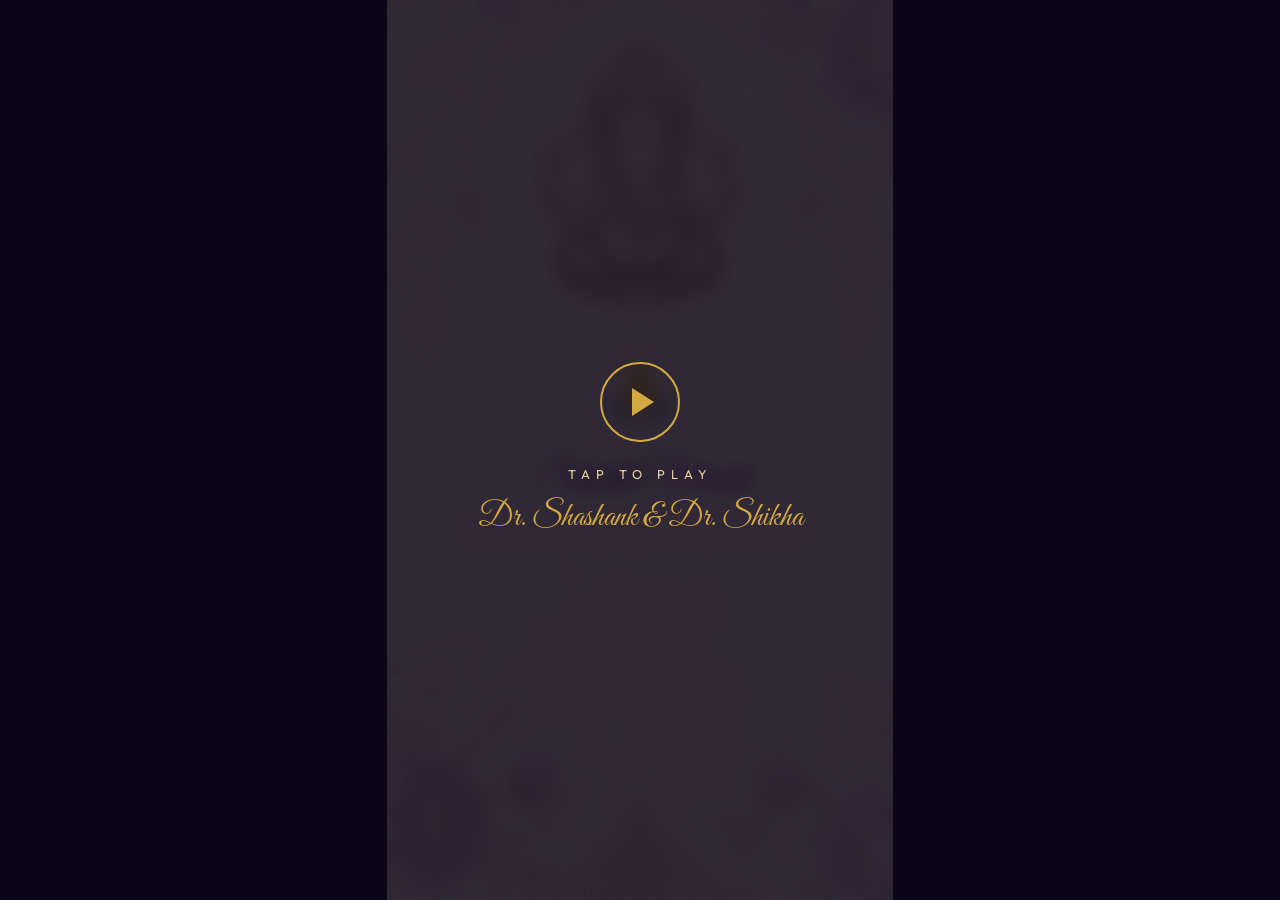
<file: invite_wedding_only.html>
<!DOCTYPE html>
<html lang="en">
<head>
  <meta charset="UTF-8" />
  <meta name="viewport" content="width=device-width, initial-scale=1.0" />
  <title>Dr. Shashank & Dr. Shikha | Wedding Invite</title>
  <link rel="preconnect" href="https://fonts.googleapis.com">
  <link rel="preconnect" href="https://fonts.gstatic.com" crossorigin>
  <link href="https://fonts.googleapis.com/css2?family=Great+Vibes&family=Outfit:wght@200;300;400;600&family=Playfair+Display:ital,wght@0,400;0,600;0,700;1,400&display=swap" rel="stylesheet">
  <style>
    :root {
      --deep-purple: #2c1654;
      --royal-purple: #4a2080;
      --lavender: #9b72cf;
      --soft-purple: #c5a3e8;
      --gold: #d4a843;
      --champagne: #e8d5a3;
      --cream: #faf5eb;
      --ivory: #fffdf7;
      --text-dark: #1a1029;
      --text-light: #f0e6ff;
      --font-script: 'Great Vibes', cursive;
      --font-heading: 'Playfair Display', serif;
      --font-body: 'Outfit', sans-serif;
    }
    *, *::before, *::after { margin: 0; padding: 0; box-sizing: border-box; }
    html, body { width: 100%; height: 100%; overflow: hidden; background: #0d0618; }

    .viewport {
      position: fixed; inset: 0;
      display: flex; justify-content: center; align-items: center;
      background: #0d0618;
    }
    .canvas {
      position: relative;
      width: 100vmin; height: 100vmax;
      max-width: 1080px; max-height: 1920px;
      overflow: hidden; background: #0d0618;
    }
    @media (min-aspect-ratio: 9/16) {
      .canvas { width: calc(100vh * 9 / 16); height: 100vh; }
    }
    @media (max-aspect-ratio: 9/16) {
      .canvas { width: 100vw; height: calc(100vw * 16 / 9); }
    }

    /* ===== SCENES ===== */
    .scene {
      position: absolute; inset: 0;
      display: flex; flex-direction: column;
      justify-content: center; align-items: center;
      opacity: 0; pointer-events: none;
      transition: opacity 1.2s cubic-bezier(0.4, 0, 0.2, 1);
    }
    .scene.active { opacity: 1; pointer-events: auto; }
    .scene-bg {
      position: absolute; inset: 0;
      background-size: cover; background-position: center; z-index: 0;
    }
    .scene-overlay { position: absolute; inset: 0; z-index: 1; }
    .scene-content {
      position: relative; z-index: 2;
      display: flex; flex-direction: column;
      align-items: center; justify-content: center;
      text-align: center; padding: 2rem;
      width: 100%; height: 100%;
    }

    /* ===== SCENE 1: GANESH & SHUBH VIVAH ===== */
    #scene1 .scene-bg { background-image: url('assets/bg_hero.png'); animation: slowZoom 8s ease-in-out forwards; }
    #scene1 .scene-overlay { background: radial-gradient(ellipse at center, rgba(250,245,235,0.1) 0%, rgba(250,245,235,0.75) 100%); }
    .ganesh-symbol {
      font-size: 3.5rem; color: var(--gold); opacity: 0; transform: scale(0.5);
      animation: revealScale 2s 0.3s cubic-bezier(0.34, 1.56, 0.64, 1) forwards;
      filter: drop-shadow(0 0 20px rgba(212,168,67,0.4)); margin-bottom: 1.5rem;
    }
    .shubh-text {
      font-family: var(--font-script); font-size: 3rem; color: var(--royal-purple);
      opacity: 0; transform: translateY(30px); animation: slideUp 1.5s 1s ease-out forwards;
    }
    .vivah-text {
      font-family: var(--font-heading); font-size: 1.2rem; letter-spacing: 8px;
      text-transform: uppercase; color: var(--gold); opacity: 0; transform: translateY(20px);
      animation: slideUp 1.5s 1.8s ease-out forwards; margin-top: 0.5rem;
    }

    /* ===== SCENE 2: PARENTS INVITATION ===== */
    #scene2 .scene-bg { background-image: url('assets/bg_details.png'); animation: slowZoom 8s ease-in-out forwards; }
    #scene2 .scene-overlay { background: radial-gradient(ellipse at center, rgba(250,245,235,0.15) 0%, rgba(250,245,235,0.82) 100%); }
    .parents-ornament-top {
      width: 60px; height: 2px;
      background: linear-gradient(90deg, transparent, var(--gold), transparent);
      opacity: 0; animation: fadeIn 1s 0.3s ease-out forwards; margin-bottom: 1.5rem;
    }
    .parents-intro {
      font-family: var(--font-body); font-size: 0.8rem; letter-spacing: 5px;
      text-transform: uppercase; color: var(--gold); opacity: 0;
      animation: fadeIn 1s 0.5s ease-out forwards; margin-bottom: 1rem;
    }
    .parents-names {
      font-family: var(--font-heading); font-size: 1.8rem; font-weight: 600;
      color: var(--deep-purple); opacity: 0; transform: translateY(20px);
      animation: slideUp 1.2s 1s ease-out forwards; line-height: 1.4; margin-bottom: 1rem;
    }
    .parents-invite-text {
      font-family: var(--font-body); font-size: 1rem; color: #5a4a6a;
      opacity: 0; animation: fadeIn 1s 2s ease-out forwards;
      max-width: 320px; line-height: 1.6; font-weight: 300;
    }
    .parents-invite-text strong {
      color: var(--royal-purple); font-weight: 600;
    }
    .parents-ornament-bottom {
      width: 60px; height: 2px;
      background: linear-gradient(90deg, transparent, var(--gold), transparent);
      opacity: 0; animation: fadeIn 1s 2.5s ease-out forwards; margin-top: 1.5rem;
    }

    /* ===== SCENE 3: COUPLE NAMES ===== */
    #scene3 .scene-bg { background-image: url('assets/bg_ceremony.png'); animation: slowZoom 10s ease-in-out forwards; }
    #scene3 .scene-overlay { background: radial-gradient(ellipse at center, rgba(13,6,24,0.3) 0%, rgba(13,6,24,0.75) 100%); }
    .couple-photo-frame {
      width: 180px; height: 180px; border-radius: 50%;
      border: 3px solid var(--gold); overflow: hidden; margin-bottom: 2rem;
      opacity: 0; transform: scale(0.6);
      animation: revealScale 1.5s 0.3s cubic-bezier(0.34, 1.56, 0.64, 1) forwards;
      box-shadow: 0 0 40px rgba(212,168,67,0.3), 0 0 80px rgba(155,114,207,0.2);
    }
    .couple-photo-frame img { width: 100%; height: 100%; object-fit: cover; }
    .groom-name, .bride-name {
      font-family: var(--font-script); font-size: 4.2rem; color: var(--champagne);
      opacity: 0; text-shadow: 0 0 30px rgba(212,168,67,0.3); line-height: 1.1;
    }
    .groom-name { transform: translateX(-60px); animation: slideRight 1.2s 0.8s ease-out forwards; }
    .weds-label {
      font-family: var(--font-body); font-size: 1rem; letter-spacing: 6px;
      text-transform: uppercase; color: var(--lavender); opacity: 0;
      animation: fadeIn 1s 1.6s ease-out forwards; margin: 0.3rem 0;
    }
    .bride-name { transform: translateX(60px); animation: slideLeft 1.2s 2s ease-out forwards; }
    .couple-date {
      font-family: var(--font-body); font-size: 1rem; letter-spacing: 4px;
      color: var(--soft-purple); opacity: 0; transform: translateY(20px);
      animation: slideUp 1s 2.8s ease-out forwards; margin-top: 1.5rem; text-transform: uppercase;
    }
    .couple-tagline {
      font-family: var(--font-heading); font-style: italic; font-size: 1.1rem;
      color: var(--champagne); opacity: 0; animation: fadeIn 1.2s 3.2s ease-out forwards; margin-top: 0.8rem;
    }

    /* ===== SCENE 4: WEDDING CEREMONY ===== */
    #scene4 .scene-bg { background-image: url('assets/bg_ceremony.png'); animation: slowZoom 8s ease-in-out forwards; }
    #scene4 .scene-overlay { background: radial-gradient(ellipse at center, rgba(13,6,24,0.2) 0%, rgba(13,6,24,0.7) 100%); }
    .wedding-title {
      font-family: var(--font-script); font-size: 3rem; color: var(--champagne);
      opacity: 0; transform: scale(0.8);
      animation: revealScale 1.2s 0.3s cubic-bezier(0.34, 1.56, 0.64, 1) forwards;
      margin-bottom: 1rem; text-shadow: 0 0 30px rgba(212,168,67,0.3);
    }
    .wedding-date-big {
      font-family: var(--font-heading); font-size: 2.5rem; font-weight: 700;
      color: var(--gold); opacity: 0; animation: fadeIn 1s 1s ease-out forwards;
      text-shadow: 0 0 20px rgba(212,168,67,0.3);
    }
    .wedding-day {
      font-family: var(--font-body); font-size: 0.9rem; letter-spacing: 6px;
      text-transform: uppercase; color: var(--soft-purple);
      opacity: 0; animation: fadeIn 1s 1.4s ease-out forwards; margin-bottom: 1.5rem;
    }
    .schedule-grid {
      display: flex; flex-direction: column; gap: 0.6rem;
      opacity: 0; transform: translateY(20px);
      animation: slideUp 1s 1.8s ease-out forwards; margin-bottom: 1.5rem;
    }
    .schedule-item {
      display: flex; align-items: center; gap: 1rem;
      background: rgba(255,255,255,0.08); backdrop-filter: blur(8px);
      border: 1px solid rgba(197,163,232,0.15); border-radius: 12px; padding: 0.7rem 1.5rem;
    }
    .schedule-item .sched-icon { font-size: 1.2rem; }
    .schedule-item .sched-label {
      font-family: var(--font-heading); font-size: 0.95rem; color: var(--champagne); flex: 1; text-align: left;
    }
    .schedule-item .sched-time {
      font-family: var(--font-body); font-size: 0.85rem; color: var(--lavender); letter-spacing: 1px;
    }
    .venue-card-dark {
      background: rgba(255,255,255,0.06); backdrop-filter: blur(10px);
      border: 1px solid rgba(212,168,67,0.2); border-radius: 16px;
      padding: 1.2rem 2rem; max-width: 340px;
      opacity: 0; transform: translateY(20px); animation: slideUp 1s 2.5s ease-out forwards;
    }
    .venue-card-dark .venue-name {
      font-family: var(--font-heading); font-size: 1rem; font-weight: 600;
      color: var(--champagne); margin-bottom: 0.3rem;
    }
    .venue-card-dark .venue-address {
      font-family: var(--font-body); font-size: 0.75rem; color: var(--soft-purple); line-height: 1.5;
    }

    /* ===== SCENE 5: SAVE THE DATE ===== */
    #scene5 .scene-bg { background-image: url('assets/bg_hero.png'); animation: slowZoom 8s ease-in-out forwards; }
    #scene5 .scene-overlay { background: radial-gradient(ellipse at center, rgba(250,245,235,0.2) 0%, rgba(250,245,235,0.75) 100%); }
    .closing-ornament { width: 80px; height: 2px; background: linear-gradient(90deg, transparent, var(--gold), transparent); opacity: 0; animation: fadeIn 1s 0.3s ease-out forwards; margin-bottom: 1.5rem; }
    .save-the-date { font-family: var(--font-body); font-size: 0.8rem; letter-spacing: 8px; text-transform: uppercase; color: var(--gold); opacity: 0; animation: fadeIn 1s 0.5s ease-out forwards; margin-bottom: 0.5rem; }
    .closing-names { font-family: var(--font-script); font-size: 3.5rem; color: var(--royal-purple); opacity: 0; transform: scale(0.8); animation: revealScale 1.2s 1s cubic-bezier(0.34, 1.56, 0.64, 1) forwards; line-height: 1.3; }
    .closing-amp { font-family: var(--font-heading); font-style: italic; font-size: 2rem; color: var(--lavender); display: block; margin: -0.2rem 0; }
    .closing-date-display { margin-top: 1.5rem; opacity: 0; animation: fadeIn 1s 2s ease-out forwards; }
    .closing-date-display .month { font-family: var(--font-body); font-size: 1rem; letter-spacing: 6px; text-transform: uppercase; color: var(--deep-purple); }
    .closing-date-display .day-number { font-family: var(--font-heading); font-size: 5rem; font-weight: 700; line-height: 1; background: linear-gradient(135deg, var(--royal-purple), var(--gold)); -webkit-background-clip: text; -webkit-text-fill-color: transparent; }
    .closing-date-display .year { font-family: var(--font-body); font-size: 1.2rem; letter-spacing: 8px; color: var(--gold); }
    .closing-footer { font-family: var(--font-heading); font-style: italic; font-size: 1rem; color: var(--text-dark); opacity: 0; animation: fadeIn 1s 2.8s ease-out forwards; margin-top: 2rem; }
    .closing-ornament-bottom { width: 80px; height: 2px; background: linear-gradient(90deg, transparent, var(--gold), transparent); opacity: 0; animation: fadeIn 1s 2.5s ease-out forwards; margin-top: 1.5rem; }

    /* ===== PARTICLES ===== */
    .particles-container { position: absolute; inset: 0; z-index: 3; pointer-events: none; overflow: hidden; }
    .particle { position: absolute; border-radius: 50%; animation: floatParticle linear infinite; }
    .petal { position: absolute; width: 12px; height: 8px; background: var(--soft-purple); border-radius: 50% 0 50% 0; opacity: 0.5; animation: floatPetal linear infinite; }

    /* ===== PROGRESS BAR ===== */
    .progress-container { position: absolute; bottom: 0; left: 0; right: 0; height: 4px; background: rgba(255,255,255,0.1); z-index: 100; }
    .progress-bar { height: 100%; width: 0%; background: linear-gradient(90deg, var(--lavender), var(--gold)); transition: width 0.1s linear; border-radius: 0 2px 2px 0; }

    /* ===== PLAY OVERLAY ===== */
    .play-overlay {
      position: absolute; inset: 0; z-index: 200;
      background: rgba(13,6,24,0.85); backdrop-filter: blur(10px);
      display: flex; flex-direction: column; justify-content: center; align-items: center;
      cursor: pointer; transition: opacity 0.8s ease;
    }
    .play-overlay.hidden { opacity: 0; pointer-events: none; }
    .play-btn {
      width: 80px; height: 80px; border: 2px solid var(--gold); border-radius: 50%;
      display: flex; justify-content: center; align-items: center;
      margin-bottom: 1.5rem; animation: pulseGlow 2s ease-in-out infinite; cursor: pointer;
    }
    .play-btn::after { content: ''; width: 0; height: 0; border-left: 22px solid var(--gold); border-top: 14px solid transparent; border-bottom: 14px solid transparent; margin-left: 5px; }
    .play-text { font-family: var(--font-body); font-size: 0.8rem; letter-spacing: 6px; text-transform: uppercase; color: var(--champagne); }
    .play-subtitle { font-family: var(--font-script); font-size: 2rem; color: var(--gold); margin-top: 1rem; }

    /* ===== DOWNLOAD BTN ===== */
    .download-btn {
      position: absolute; top: 15px; right: 15px; z-index: 300;
      background: linear-gradient(135deg, var(--royal-purple), var(--deep-purple));
      color: var(--champagne); border: 1px solid rgba(212,168,67,0.3);
      padding: 8px 16px; border-radius: 8px; font-family: var(--font-body);
      font-size: 0.7rem; letter-spacing: 2px; text-transform: uppercase;
      cursor: pointer; display: none;
    }
    .download-btn:hover { background: linear-gradient(135deg, var(--gold), #c49530); color: var(--deep-purple); }
    .download-btn.show { display: block; }

    /* ===== ANIMATIONS ===== */
    @keyframes slowZoom { from { transform: scale(1); } to { transform: scale(1.12); } }
    @keyframes revealScale { to { opacity: 1; transform: scale(1); } }
    @keyframes slideUp { to { opacity: 1; transform: translateY(0); } }
    @keyframes slideRight { to { opacity: 1; transform: translateX(0); } }
    @keyframes slideLeft { to { opacity: 1; transform: translateX(0); } }
    @keyframes fadeIn { to { opacity: 1; } }
    @keyframes pulseGlow { 0%, 100% { box-shadow: 0 0 20px rgba(212,168,67,0.2); } 50% { box-shadow: 0 0 40px rgba(212,168,67,0.5); } }
    @keyframes floatParticle { 0% { transform: translateY(100vh) rotate(0deg); opacity: 0; } 10% { opacity: 1; } 90% { opacity: 1; } 100% { transform: translateY(-20vh) rotate(360deg); opacity: 0; } }
    @keyframes floatPetal { 0% { transform: translateY(100vh) translateX(0) rotate(0deg); opacity: 0; } 10% { opacity: 0.6; } 50% { transform: translateY(50vh) translateX(40px) rotate(180deg); } 90% { opacity: 0.4; } 100% { transform: translateY(-20vh) translateX(-20px) rotate(360deg); opacity: 0; } }

    @media (max-width: 400px) {
      .groom-name, .bride-name { font-size: 3.2rem; }
      .wedding-title { font-size: 2.4rem; }
      .closing-names { font-size: 2.8rem; }
      .closing-date-display .day-number { font-size: 4rem; }
      .shubh-text { font-size: 2.4rem; }
      .parents-names { font-size: 1.5rem; }
    }
  </style>
</head>
<body>
  <div class="viewport">
    <div class="canvas" id="canvas">

      <!-- SCENE 1: GANESH & SHUBH VIVAH (0-5s) -->
      <div class="scene active" id="scene1">
        <div class="scene-bg"></div>
        <div class="scene-overlay"></div>
        <div class="scene-content">
          <div class="ganesh-symbol">🙏</div>
          <div class="shubh-text">Shubh Vivah</div>
          <div class="vivah-text">Wedding Invitation</div>
        </div>
      </div>

      <!-- SCENE 2: PARENTS INVITATION (5-12s) -->
      <div class="scene" id="scene2">
        <div class="scene-bg"></div>
        <div class="scene-overlay"></div>
        <div class="scene-content">
          <div class="parents-ornament-top"></div>
          <div class="parents-intro">With the blessings of</div>
          <div class="parents-names">Mrs. Manju<br>& Mr. Ramesh Chandra Gupta</div>
          <div class="parents-invite-text">
            Cordially invite you to celebrate the auspicious occasion of the <strong>Wedding Ceremony</strong> of their beloved son
          </div>
          <div class="parents-ornament-bottom"></div>
        </div>
      </div>

      <!-- SCENE 3: COUPLE NAMES (12-19s) -->
      <div class="scene" id="scene3">
        <div class="scene-bg"></div>
        <div class="scene-overlay"></div>
        <div class="scene-content">
          <div class="couple-photo-frame">
            <img src="assets/animated_couple.png" alt="Dr. Shashank & Dr. Shikha" />
          </div>
          <div class="groom-name">Dr. Shashank</div>
          <div class="weds-label">W E D S</div>
          <div class="bride-name">Dr. Shikha</div>
          <div class="couple-date">May 05, 2026 · Tuesday</div>
          <div class="couple-tagline">Celebrating Tradition & Happiness</div>
        </div>
      </div>

      <!-- SCENE 4: WEDDING CEREMONY (19-26s) -->
      <div class="scene" id="scene4">
        <div class="scene-bg"></div>
        <div class="scene-overlay"></div>
        <div class="scene-content">
          <div class="wedding-title">Wedding Ceremony</div>
          <div class="wedding-date-big">5th May 2026</div>
          <div class="wedding-day">T U E S D A Y</div>
          <div class="schedule-grid">
            <div class="schedule-item">
              <span class="sched-icon">🎺</span>
              <span class="sched-label">Baraat</span>
              <span class="sched-time">8:00 PM</span>
            </div>
            <div class="schedule-item">
              <span class="sched-icon">🍽️</span>
              <span class="sched-label">Dinner</span>
              <span class="sched-time">9:00 PM</span>
            </div>
            <div class="schedule-item">
              <span class="sched-icon">🔥</span>
              <span class="sched-label">Phere</span>
              <span class="sched-time">11:30 PM</span>
            </div>
          </div>
          <div class="venue-card-dark">
            <div style="font-size:1.2rem; margin-bottom:0.3rem;">📍</div>
            <div class="venue-name">Ramay Kesari Mangalam Lawn</div>
            <div class="venue-address">161/24A, Damodar Nagar, Gate No - 04,<br>Kanpur, U.P., 208027</div>
          </div>
        </div>
      </div>

      <!-- SCENE 5: SAVE THE DATE (26-32s) -->
      <div class="scene" id="scene5">
        <div class="scene-bg"></div>
        <div class="scene-overlay"></div>
        <div class="scene-content">
          <div class="closing-ornament"></div>
          <div class="save-the-date">Save the Date</div>
          <div class="closing-names">
            Dr. Shashank
            <span class="closing-amp">&</span>
            Dr. Shikha
          </div>
          <div class="closing-date-display">
            <div class="month">MAY</div>
            <div class="day-number">05</div>
            <div class="year">2 0 2 6</div>
          </div>
          <div class="closing-footer">You are cordially invited</div>
          <div class="closing-ornament-bottom"></div>
        </div>
      </div>

      <!-- PARTICLES -->
      <div class="particles-container" id="particles"></div>
      <!-- PROGRESS -->
      <div class="progress-container"><div class="progress-bar" id="progressBar"></div></div>
      <!-- PLAY OVERLAY -->
      <div class="play-overlay" id="playOverlay">
        <div class="play-btn"></div>
        <div class="play-text">Tap to Play</div>
        <div class="play-subtitle">Dr. Shashank & Dr. Shikha</div>
      </div>
      <!-- DOWNLOAD -->
      <button class="download-btn" id="downloadBtn">⬇ Download MP4</button>
    </div>
  </div>

  <script>
    const TOTAL_DURATION = 32000;
    const SCENES = [
      { id: 'scene1', start: 0,     end: 5000  },
      { id: 'scene2', start: 5000,  end: 12000 },
      { id: 'scene3', start: 12000, end: 19000 },
      { id: 'scene4', start: 19000, end: 26000 },
      { id: 'scene5', start: 26000, end: 32000 },
    ];
    let startTime = null, isPlaying = false, animFrameId = null, audioCtx = null;
    let mediaRecorder = null, recordedChunks = [];

    function createParticles() {
      const c = document.getElementById('particles');
      for (let i = 0; i < 25; i++) {
        const p = document.createElement('div'); p.className = 'particle';
        const sz = Math.random() * 4 + 2;
        p.style.width = sz+'px'; p.style.height = sz+'px'; p.style.left = Math.random()*100+'%';
        p.style.background = `hsl(${40+Math.random()*20},${70+Math.random()*30}%,${60+Math.random()*30}%)`;
        p.style.animationDuration = (8+Math.random()*12)+'s'; p.style.animationDelay = (Math.random()*10)+'s';
        p.style.opacity = 0.4+Math.random()*0.4; c.appendChild(p);
      }
      for (let i = 0; i < 12; i++) {
        const pt = document.createElement('div'); pt.className = 'petal';
        pt.style.left = Math.random()*100+'%';
        pt.style.background = `hsl(${270+Math.random()*30},50%,${70+Math.random()*20}%)`;
        pt.style.animationDuration = (12+Math.random()*10)+'s'; pt.style.animationDelay = (Math.random()*15)+'s';
        pt.style.width = (8+Math.random()*8)+'px'; pt.style.height = (5+Math.random()*5)+'px';
        c.appendChild(pt);
      }
    }

    function createChime() {
      if (audioCtx) return;
      audioCtx = new (window.AudioContext || window.webkitAudioContext)();
      const notes = [523.25, 659.25, 783.99, 1046.50, 783.99, 659.25];
      let ni = 0;
      function play() {
        if (!isPlaying) return;
        const o = audioCtx.createOscillator(), g = audioCtx.createGain();
        o.type = 'sine'; o.frequency.value = notes[ni % notes.length];
        g.gain.setValueAtTime(0, audioCtx.currentTime);
        g.gain.linearRampToValueAtTime(0.06, audioCtx.currentTime + 0.1);
        g.gain.exponentialRampToValueAtTime(0.001, audioCtx.currentTime + 3);
        o.connect(g); g.connect(audioCtx.destination);
        o.start(audioCtx.currentTime); o.stop(audioCtx.currentTime + 3);
        ni++; if (isPlaying) setTimeout(play, 3000 + Math.random()*2000);
      }
      play();
    }

    function updateScenes(elapsed) {
      SCENES.forEach(s => {
        const el = document.getElementById(s.id);
        if (elapsed >= s.start && elapsed < s.end) {
          if (!el.classList.contains('active')) { el.classList.add('active'); resetAnim(el); }
        } else { el.classList.remove('active'); }
      });
      document.getElementById('progressBar').style.width = Math.min((elapsed/TOTAL_DURATION)*100,100)+'%';
    }

    function resetAnim(el) {
      el.querySelectorAll('.scene-content > *').forEach(c => {
        const cl = c.cloneNode(true); c.parentNode.replaceChild(cl, c);
      });
      const bg = el.querySelector('.scene-bg');
      if (bg) { const bc = bg.cloneNode(true); bg.parentNode.replaceChild(bc, bg); }
    }

    let loopCount = 0;
    function mainLoop(ts) {
      if (!startTime) startTime = ts;
      const elapsed = ts - startTime;
      updateScenes(elapsed);
      if (elapsed < TOTAL_DURATION) {
        animFrameId = requestAnimationFrame(mainLoop);
      } else {
        loopCount++;
        if (loopCount < 2) { startTime = null; animFrameId = requestAnimationFrame(mainLoop); }
        else { isPlaying = false; if (mediaRecorder && mediaRecorder.state === 'recording') mediaRecorder.stop(); }
      }
    }

    function startInvite() {
      document.getElementById('playOverlay').classList.add('hidden');
      isPlaying = true; loopCount = 0;
      createParticles(); createChime();
      animFrameId = requestAnimationFrame(mainLoop);
    }

    document.getElementById('playOverlay').addEventListener('click', startInvite);
    ['assets/bg_hero.png','assets/bg_ceremony.png','assets/bg_details.png','assets/animated_couple.png'].forEach(s => { const i = new Image(); i.src = s; });
  </script>
</body>
</html>
</file>
<file: css/styles.css>
/* ================================================
   Dr. Shashank & Dr. Shikha — Premium Wedding Website
   ================================================ */

@import url('https://fonts.googleapis.com/css2?family=Great+Vibes&family=Outfit:wght@200;300;400;500;600&family=Playfair+Display:ital,wght@0,400;0,500;0,600;0,700;1,400;1,500&display=swap');

:root {
  --deep-purple: #1a0e3a;
  --royal-purple: #3b1d72;
  --mid-purple: #5e35a8;
  --lavender: #9b72cf;
  --soft-purple: #c5a3e8;
  --ultra-light: #ede4f7;
  --gold: #d4a843;
  --gold-light: #e8d5a3;
  --champagne: #f5ecd5;
  --cream: #faf5eb;
  --ivory: #fffdf7;
  --haldi-yellow: #e8a817;
  --haldi-orange: #d4841a;
  --text-dark: #1a1029;
  --text-body: #4a3a5e;
  --text-muted: #7e6d94;
  --card-glass: rgba(255,255,255,0.72);
  --card-glass-dark: rgba(26,14,58,0.88);
  --font-script: 'Great Vibes', cursive;
  --font-heading: 'Playfair Display', serif;
  --font-body: 'Outfit', sans-serif;
  --radius-lg: 24px;
  --radius-md: 16px;
  --radius-sm: 10px;
  --shadow-soft: 0 8px 32px rgba(26,14,58,0.08);
  --shadow-hover: 0 20px 60px rgba(26,14,58,0.14);
  --shadow-glow: 0 0 60px rgba(155,114,207,0.15);
}

*, *::before, *::after { margin: 0; padding: 0; box-sizing: border-box; }
html { scroll-behavior: smooth; }
body {
  font-family: var(--font-body); background: var(--ivory); color: var(--text-body);
  overflow-x: hidden; line-height: 1.7; -webkit-font-smoothing: antialiased;
}
h1,h2,h3,h4,h5 { font-family: var(--font-heading); color: var(--deep-purple); font-weight: 600; line-height: 1.2; }
img { max-width: 100%; display: block; }

/* ===== NAVIGATION ===== */
.nav {
  position: fixed; top: 0; left: 0; right: 0; z-index: 1000;
  padding: 1rem 2rem; display: flex; justify-content: center; align-items: center; gap: 2rem;
  background: rgba(255,253,247,0.85); backdrop-filter: blur(20px); -webkit-backdrop-filter: blur(20px);
  border-bottom: 1px solid rgba(212,168,67,0.15);
  transition: all 0.4s ease;
}
.nav.scrolled { background: rgba(26,14,58,0.92); border-bottom-color: rgba(212,168,67,0.2); }
.nav a {
  font-family: var(--font-body); font-size: 0.75rem; font-weight: 500;
  letter-spacing: 3px; text-transform: uppercase; text-decoration: none;
  color: var(--text-dark); transition: color 0.3s ease; padding: 0.4rem 0;
  position: relative;
}
.nav a::after { content: ''; position: absolute; bottom: 0; left: 0; width: 0; height: 1.5px; background: var(--gold); transition: width 0.3s ease; }
.nav a:hover::after { width: 100%; }
.nav a:hover { color: var(--gold); }
.nav.scrolled a { color: var(--champagne); }
.nav.scrolled a:hover { color: var(--gold); }
.nav-logo {
  font-family: var(--font-script); font-size: 1.6rem; color: var(--royal-purple);
  text-decoration: none; margin: 0 1rem;
}
.nav.scrolled .nav-logo { color: var(--gold); }

/* ===== HERO ===== */
.hero {
  position: relative; min-height: 100vh; display: flex; justify-content: center;
  align-items: center; padding: 6rem 2rem 4rem; overflow: hidden;
}
.hero-bg {
  position: absolute; inset: 0; z-index: 0;
  background-image: url('../assets/bg_ceremony.png');
  background-size: cover; background-position: center;
  animation: heroZoom 25s ease-in-out infinite alternate;
}
.hero-overlay {
  position: absolute; inset: 0; z-index: 1;
  background: radial-gradient(ellipse at 50% 40%, rgba(26,14,58,0.35) 0%, rgba(26,14,58,0.8) 100%);
}
.hero-content {
  position: relative; z-index: 2; text-align: center; max-width: 700px;
  animation: heroFade 2s ease-out;
}
.hero-ornament { width: 100px; height: 2px; background: linear-gradient(90deg, transparent, var(--gold), transparent); margin: 0 auto 1.5rem; }
.hero-invite-label {
  font-family: var(--font-body); font-size: 0.7rem; letter-spacing: 8px; text-transform: uppercase;
  color: var(--gold); margin-bottom: 1rem; font-weight: 400;
}
.hero-couple-photo {
  width: 200px; height: 200px; border-radius: 50%; margin: 0 auto 2rem;
  border: 3px solid var(--gold); overflow: hidden;
  box-shadow: 0 0 50px rgba(212,168,67,0.25), 0 0 100px rgba(155,114,207,0.15);
  animation: photoFloat 6s ease-in-out infinite;
}
.hero-couple-photo img { width: 100%; height: 100%; object-fit: cover; }
.hero-groom { font-family: var(--font-script); font-size: 5rem; color: var(--champagne); text-shadow: 0 0 40px rgba(212,168,67,0.3); line-height: 1; }
.hero-weds {
  font-family: var(--font-body); font-size: 0.85rem; letter-spacing: 8px; text-transform: uppercase;
  color: var(--lavender); margin: 0.5rem 0; font-weight: 300;
}
.hero-bride { font-family: var(--font-script); font-size: 5rem; color: var(--champagne); text-shadow: 0 0 40px rgba(212,168,67,0.3); line-height: 1; }
.hero-date {
  font-family: var(--font-body); font-size: 1rem; letter-spacing: 5px; text-transform: uppercase;
  color: var(--soft-purple); margin-top: 1.5rem; font-weight: 300;
}
.hero-tagline {
  font-family: var(--font-heading); font-style: italic; font-size: 1.1rem;
  color: var(--gold-light); margin-top: 0.8rem; font-weight: 400;
}
.hero-arrow {
  position: absolute; bottom: 2rem; left: 50%; transform: translateX(-50%); z-index: 2;
  color: var(--soft-purple); font-size: 1.5rem; animation: arrowBounce 2s ease-in-out infinite;
  text-decoration: none; opacity: 0.7;
}
.hero-particles { position: absolute; inset: 0; z-index: 2; pointer-events: none; overflow: hidden; }
.hero-particles .p {
  position: absolute; border-radius: 50%;
  animation: particleFloat linear infinite;
}

/* ===== SECTION BASE ===== */
.section { padding: 7rem 2rem; position: relative; overflow: hidden; }
.section-inner { max-width: 1100px; margin: 0 auto; position: relative; z-index: 2; }
.section-label {
  font-family: var(--font-body); font-size: 0.65rem; letter-spacing: 6px; text-transform: uppercase;
  color: var(--gold); text-align: center; margin-bottom: 0.5rem; font-weight: 500;
}
.section-title {
  font-family: var(--font-script); font-size: 3.5rem; text-align: center;
  margin-bottom: 1rem; color: var(--deep-purple); position: relative;
}
.section-title.light { color: var(--champagne); }
.section-subtitle {
  font-family: var(--font-heading); font-style: italic; font-size: 1rem;
  text-align: center; color: var(--text-muted); max-width: 600px; margin: 0 auto 3.5rem; font-weight: 400;
}
.section-subtitle.light { color: var(--soft-purple); }
.section-ornament { width: 60px; height: 2px; background: linear-gradient(90deg, transparent, var(--gold), transparent); margin: 0 auto 2.5rem; }

/* ===== PARENTS SECTION ===== */
.parents-section { background: linear-gradient(180deg, var(--ivory), var(--cream)); }
.parents-card {
  background: var(--card-glass); backdrop-filter: blur(12px); -webkit-backdrop-filter: blur(12px);
  border: 1px solid rgba(212,168,67,0.2); border-radius: var(--radius-lg); padding: 3.5rem 3rem;
  max-width: 650px; margin: 0 auto; text-align: center; box-shadow: var(--shadow-soft);
  position: relative; overflow: hidden;
}
.parents-card::before {
  content: ''; position: absolute; inset: 0;
  background-image: url('../assets/bg_details.png'); background-size: cover; opacity: 0.04; pointer-events: none;
}
.parents-card .parents-with { font-family: var(--font-body); font-size: 0.75rem; letter-spacing: 5px; text-transform: uppercase; color: var(--gold); margin-bottom: 1rem; position: relative; }
.parents-card .parents-names-text { font-family: var(--font-heading); font-size: 1.8rem; font-weight: 600; color: var(--deep-purple); line-height: 1.4; margin-bottom: 1rem; position: relative; }
.parents-card .parents-desc { font-family: var(--font-body); font-size: 1rem; color: var(--text-body); line-height: 1.8; position: relative; font-weight: 300; }
.parents-card .parents-desc strong { color: var(--royal-purple); font-weight: 600; }

/* ===== EVENTS SECTION ===== */
.events-section {
  background: linear-gradient(180deg, var(--deep-purple), #120a2e);
  position: relative;
}
.events-section::before {
  content: ''; position: absolute; inset: 0;
  background-image: url('../assets/bg_ceremony.png'); background-size: cover; opacity: 0.08; pointer-events: none;
}
.events-grid { display: grid; grid-template-columns: 1fr; gap: 2.5rem; }

.event-card {
  background: rgba(255,255,255,0.06); backdrop-filter: blur(12px);
  border: 1px solid rgba(197,163,232,0.12); border-radius: var(--radius-lg);
  padding: 2.5rem; position: relative; overflow: hidden;
  transition: transform 0.5s cubic-bezier(0.23, 1, 0.32, 1), box-shadow 0.5s ease, border-color 0.3s ease;
}
.event-card:hover { transform: translateY(-6px); box-shadow: var(--shadow-glow); border-color: rgba(212,168,67,0.25); }
.event-card.tilak { border-left: 3px solid var(--lavender); }
.event-card.haldi { border-left: 3px solid var(--haldi-yellow); }
.event-card.wedding { border-left: 3px solid var(--gold); }

.event-header { display: flex; align-items: center; gap: 1.5rem; margin-bottom: 1.5rem; }
.event-icon {
  width: 54px; height: 54px; border-radius: 50%; display: flex; justify-content: center; align-items: center;
  font-size: 1.5rem; flex-shrink: 0;
}
.event-card.tilak .event-icon { background: linear-gradient(135deg, var(--royal-purple), var(--mid-purple)); }
.event-card.haldi .event-icon { background: linear-gradient(135deg, var(--haldi-yellow), var(--haldi-orange)); }
.event-card.wedding .event-icon { background: linear-gradient(135deg, var(--gold), #c49530); }
.event-name { font-family: var(--font-heading); font-size: 1.6rem; font-weight: 600; color: var(--champagne); }
.event-date-badge {
  display: inline-block; padding: 0.4rem 1.2rem; border-radius: 30px; font-family: var(--font-body);
  font-size: 0.72rem; letter-spacing: 3px; text-transform: uppercase; font-weight: 500; margin-bottom: 1.2rem;
}
.event-card.tilak .event-date-badge { background: rgba(94,53,168,0.2); color: var(--soft-purple); border: 1px solid rgba(94,53,168,0.3); }
.event-card.haldi .event-date-badge { background: rgba(232,168,23,0.15); color: var(--haldi-yellow); border: 1px solid rgba(232,168,23,0.3); }
.event-card.wedding .event-date-badge { background: rgba(212,168,67,0.15); color: var(--gold); border: 1px solid rgba(212,168,67,0.3); }

.event-schedule { display: flex; flex-wrap: wrap; gap: 0.6rem; margin-bottom: 1.5rem; }
.schedule-chip {
  display: flex; align-items: center; gap: 0.5rem;
  background: rgba(255,255,255,0.06); border: 1px solid rgba(255,255,255,0.08);
  border-radius: var(--radius-sm); padding: 0.5rem 1rem; font-size: 0.85rem; color: var(--soft-purple);
}
.schedule-chip .chip-icon { font-size: 1rem; }
.schedule-chip .chip-label { color: var(--champagne); font-weight: 400; }
.schedule-chip .chip-time { color: var(--lavender); font-size: 0.8rem; }

.event-venue-box {
  display: flex; align-items: flex-start; gap: 0.8rem;
  background: rgba(255,255,255,0.04); border-radius: var(--radius-sm); padding: 1rem 1.2rem;
  border: 1px solid rgba(255,255,255,0.06);
}
.event-venue-box .pin { font-size: 1.2rem; flex-shrink: 0; margin-top: 2px; }
.event-venue-box .venue-name { font-family: var(--font-heading); font-size: 0.95rem; font-weight: 600; color: var(--champagne); margin-bottom: 0.2rem; }
.event-venue-box .venue-addr { font-size: 0.8rem; color: var(--soft-purple); line-height: 1.5; }

/* ===== COUNTDOWN / SAVE-THE-DATE SECTION ===== */
.savedate-section { background: linear-gradient(180deg, var(--cream), var(--ivory)); text-align: center; }
.savedate-grid { display: flex; justify-content: center; gap: 2rem; margin-bottom: 2.5rem; flex-wrap: wrap; }
.savedate-unit {
  background: var(--card-glass); border: 1px solid rgba(212,168,67,0.15);
  border-radius: var(--radius-md); padding: 1.5rem 2rem; min-width: 100px;
  box-shadow: var(--shadow-soft); text-align: center;
}
.savedate-unit .num {
  font-family: var(--font-heading); font-size: 3rem; font-weight: 700;
  background: linear-gradient(135deg, var(--royal-purple), var(--gold));
  -webkit-background-clip: text; -webkit-text-fill-color: transparent; line-height: 1;
}
.savedate-unit .lbl { font-family: var(--font-body); font-size: 0.65rem; letter-spacing: 3px; text-transform: uppercase; color: var(--text-muted); margin-top: 0.3rem; }
.savedate-big-date {
  font-family: var(--font-heading); font-size: 4rem; font-weight: 700; line-height: 1;
  background: linear-gradient(135deg, var(--royal-purple), var(--gold));
  -webkit-background-clip: text; -webkit-text-fill-color: transparent;
}
.savedate-month { font-family: var(--font-body); font-size: 1rem; letter-spacing: 6px; text-transform: uppercase; color: var(--text-dark); margin-bottom: 0.3rem; }
.savedate-year { font-family: var(--font-body); font-size: 1rem; letter-spacing: 8px; color: var(--gold); margin-top: 0.3rem; }

/* ===== FAMILY SECTION ===== */
.family-section { background: linear-gradient(180deg, var(--ivory), #f5f0ff, var(--ivory)); }
.families-container {
  display: grid; grid-template-columns: 1fr 1fr; gap: 3rem;
  background: var(--card-glass); backdrop-filter: blur(10px);
  padding: 3.5rem; border-radius: var(--radius-lg); border: 1px solid rgba(212,168,67,0.12);
  box-shadow: var(--shadow-soft); position: relative; overflow: hidden;
}
.families-container::after {
  content: ''; position: absolute; inset: 0;
  background-image: url('../assets/bg_details.png'); background-size: cover; opacity: 0.03;
  pointer-events: none; border-radius: var(--radius-lg);
}
.family-column { position: relative; z-index: 1; }
.family-column-title {
  font-family: var(--font-heading); font-size: 1.4rem; font-weight: 600;
  color: var(--gold); margin-bottom: 2rem; text-align: left;
  padding-bottom: 0.8rem; border-bottom: 1px solid rgba(212,168,67,0.2);
}
.family-group { margin-bottom: 1.8rem; }
.family-group-label {
  font-family: var(--font-body); font-size: 0.7rem; letter-spacing: 3px; text-transform: uppercase;
  color: var(--royal-purple); margin-bottom: 0.5rem; font-weight: 600;
}
.family-group p { font-size: 0.95rem; color: var(--text-body); margin-bottom: 0.25rem; line-height: 1.6; }

/* ===== PHOTIER / QR SECTION ===== */
.photier-section {
  background: linear-gradient(135deg, var(--deep-purple), #0f082a);
  position: relative; overflow: hidden;
}
.photier-section::before {
  content: ''; position: absolute; inset: 0;
  background: radial-gradient(circle at 30% 70%, rgba(155,114,207,0.1), transparent 60%),
              radial-gradient(circle at 70% 30%, rgba(212,168,67,0.08), transparent 50%);
  pointer-events: none;
}
.photier-grid { display: flex; align-items: center; justify-content: center; gap: 4rem; flex-wrap: wrap; }
.photier-text { max-width: 460px; }
.photier-text .photier-badge {
  display: inline-flex; align-items: center; gap: 0.5rem;
  background: rgba(155,114,207,0.15); border: 1px solid rgba(155,114,207,0.25);
  border-radius: 30px; padding: 0.35rem 1rem; font-family: var(--font-body);
  font-size: 0.65rem; letter-spacing: 3px; text-transform: uppercase;
  color: var(--lavender); margin-bottom: 1.5rem; font-weight: 500;
}
.photier-text .photier-badge .badge-dot { width: 6px; height: 6px; border-radius: 50%; background: var(--lavender); animation: pulseDot 2s ease-in-out infinite; }
.photier-text h2 { font-family: var(--font-heading); font-size: 2.2rem; color: var(--champagne); margin-bottom: 1rem; line-height: 1.3; }
.photier-text p { color: var(--soft-purple); font-size: 1rem; line-height: 1.8; font-weight: 300; margin-bottom: 1.5rem; }
.photier-features { list-style: none; }
.photier-features li {
  display: flex; align-items: center; gap: 0.8rem;
  color: var(--champagne); font-size: 0.9rem; margin-bottom: 0.7rem; font-weight: 300;
}
.photier-features li .feat-icon { font-size: 1.1rem; }

.photier-qr-card {
  background: rgba(255,255,255,0.06); backdrop-filter: blur(16px);
  border: 1px solid rgba(212,168,67,0.15); border-radius: var(--radius-lg);
  padding: 2.5rem; text-align: center;
  box-shadow: 0 0 60px rgba(155,114,207,0.1);
  transition: transform 0.4s ease, box-shadow 0.4s ease;
}
.photier-qr-card:hover { transform: translateY(-5px); box-shadow: 0 0 80px rgba(155,114,207,0.2); }
.photier-qr-card img { width: 200px; height: 200px; border-radius: var(--radius-md); margin-bottom: 1.2rem; border: 3px solid rgba(212,168,67,0.2); }
.photier-qr-card .qr-label { font-family: var(--font-body); font-size: 0.7rem; letter-spacing: 4px; text-transform: uppercase; color: var(--gold); margin-bottom: 0.4rem; }
.photier-qr-card .qr-desc { font-size: 0.85rem; color: var(--soft-purple); max-width: 220px; margin: 0 auto; }

/* ===== FOOTER ===== */
.footer {
  background: var(--deep-purple); text-align: center; padding: 3rem 2rem;
  border-top: 1px solid rgba(212,168,67,0.1);
}
.footer-names { font-family: var(--font-script); font-size: 2.5rem; color: var(--gold); margin-bottom: 0.5rem; }
.footer-tagline { font-family: var(--font-heading); font-style: italic; font-size: 0.9rem; color: var(--soft-purple); margin-bottom: 1rem; }
.footer-copy { font-size: 0.7rem; color: rgba(197,163,232,0.4); letter-spacing: 2px; }

/* ===== SCROLL REVEAL ===== */
.reveal { opacity: 0; transform: translateY(40px); transition: all 0.8s cubic-bezier(0.23, 1, 0.32, 1); }
.reveal.visible { opacity: 1; transform: translateY(0); }
.reveal-delay-1 { transition-delay: 0.1s; }
.reveal-delay-2 { transition-delay: 0.2s; }
.reveal-delay-3 { transition-delay: 0.3s; }

/* ===== ANIMATIONS ===== */
@keyframes heroZoom { from { transform: scale(1); } to { transform: scale(1.1); } }
@keyframes heroFade { from { opacity: 0; transform: translateY(50px); } to { opacity: 1; transform: translateY(0); } }
@keyframes photoFloat { 0%,100% { transform: translateY(0); } 50% { transform: translateY(-12px); } }
@keyframes arrowBounce { 0%,100% { transform: translateX(-50%) translateY(0); } 50% { transform: translateX(-50%) translateY(8px); } }
@keyframes particleFloat { 0% { transform: translateY(100vh) rotate(0); opacity:0; } 10% { opacity:0.8; } 90% { opacity:0.6; } 100% { transform: translateY(-10vh) rotate(360deg); opacity:0; } }
@keyframes pulseDot { 0%,100% { opacity: 1; } 50% { opacity: 0.3; } }

/* ===== RESPONSIVE ===== */
@media (max-width: 900px) {
  .events-grid { grid-template-columns: 1fr; }
  .families-container { grid-template-columns: 1fr; padding: 2.5rem 2rem; }
  .photier-grid { flex-direction: column; gap: 2.5rem; text-align: center; }
  .photier-text { max-width: 100%; }
  .photier-features li { justify-content: center; }
}
@media (max-width: 600px) {
  .nav { gap: 1rem; padding: 0.8rem 1rem; flex-wrap: wrap; }
  .nav a { font-size: 0.6rem; letter-spacing: 2px; }
  .nav-logo { font-size: 1.3rem; }
  .hero { padding: 5rem 1.5rem 3rem; }
  .hero-groom, .hero-bride { font-size: 3.5rem; }
  .hero-couple-photo { width: 150px; height: 150px; }
  .section { padding: 4.5rem 1.5rem; }
  .section-title { font-size: 2.5rem; }
  .parents-card { padding: 2.5rem 1.8rem; }
  .parents-card .parents-names-text { font-size: 1.4rem; }
  .event-header { flex-direction: column; text-align: center; }
  .event-name { text-align: center; }
  .savedate-grid { gap: 1rem; }
  .savedate-unit { min-width: 70px; padding: 1rem 1.2rem; }
  .savedate-unit .num { font-size: 2.2rem; }
  .savedate-big-date { font-size: 3rem; }
  .famille-column-title { font-size: 1.2rem; }
  .photier-qr-card img { width: 160px; height: 160px; }
  .footer-names { font-size: 2rem; }
}
</file>
